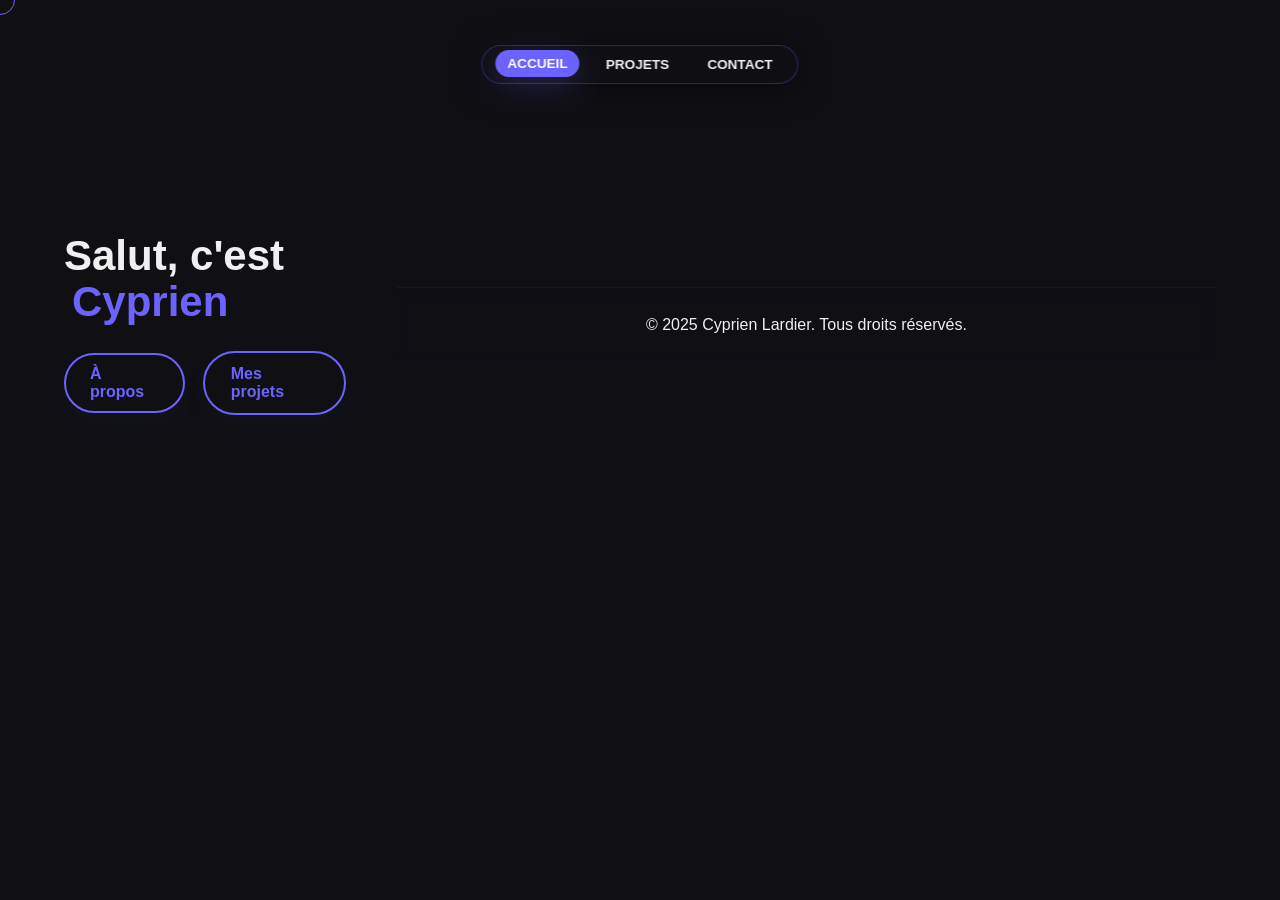
<file: accueil.html>
<!DOCTYPE html>
<html lang="fr">
<head>
    <meta charset="UTF-8">
    <meta name="viewport" content="width=device-width, initial-scale=1.0">
    <title>Accueil - Cyprien Lardier</title>
    <link rel="stylesheet" href="style.css">
    <script src="javascript.js" defer></script>
</head>
<body>
    <div class="custom-cursor"></div>

    <header class="navigation-overlay">
        <nav>
            <a href="accueil.html" class="nav-item active">ACCUEIL</a>
            <a href="index.html#projets" class="nav-item">PROJETS</a>
            <a href="contact.html" class="nav-item">CONTACT</a>
        </nav>
    </header>

    <!-- Hero / Intro section -->
    <section id="hero" class="hero">
        <div class="hero-left">
            <h1 class="hero-title">Salut, c'est <span class="hero-name">Cyprien</span></h1>
            <h3 class="hero-sub"></h3>
            <p class="hero-desc"></p>

            <div class="hero-actions">
                <a href="accueil.html" class="btn btn-outline">À propos</a>
                <a href="#projets" class="btn btn-primary">Mes projets</a>
            </div>
        </div>

      

    <footer>
        <div class="container">
            <p>&copy; 2025 Cyprien Lardier. Tous droits réservés.</p>
        </div>
    </footer>
</body>
</html>
</file>
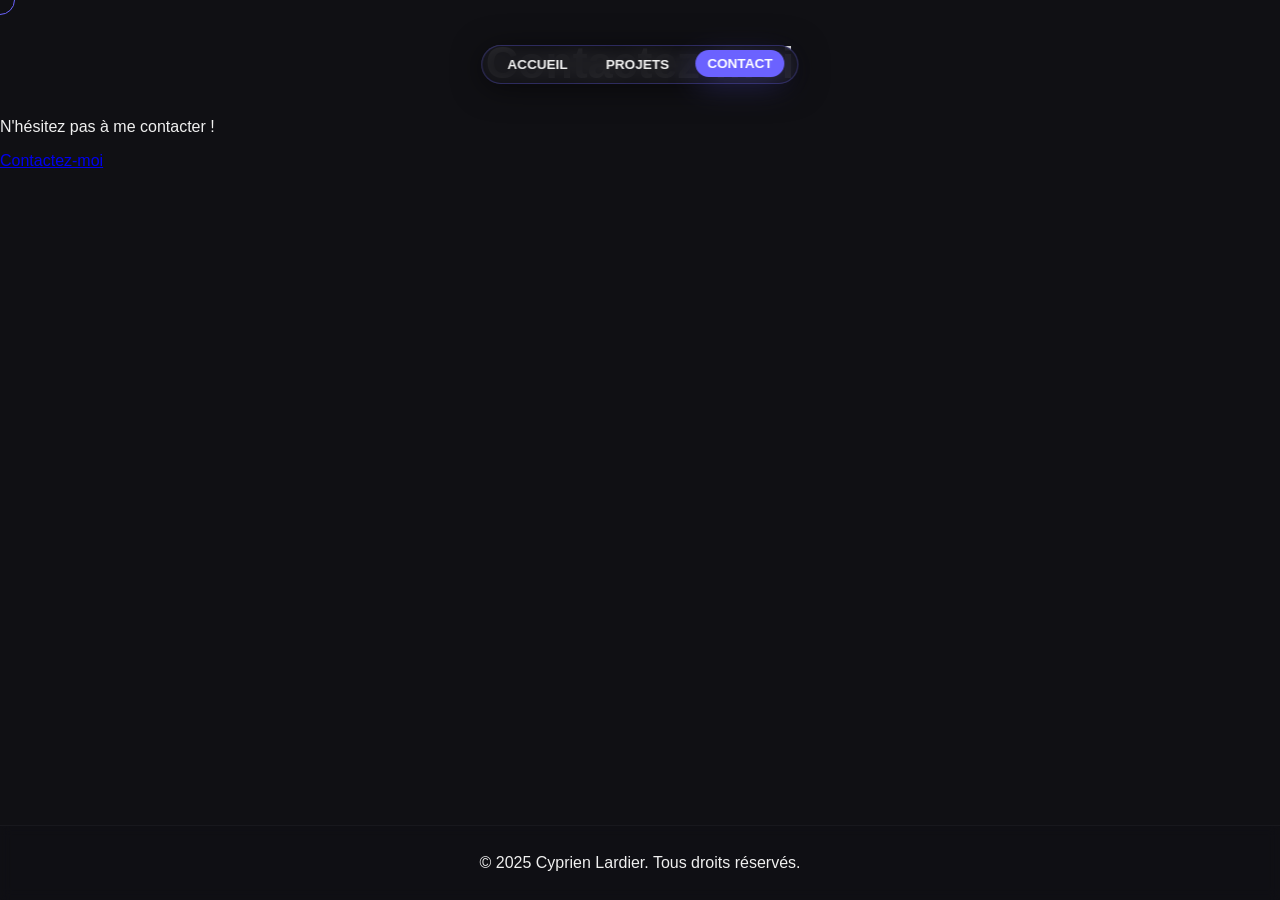
<file: contact.html>
<!DOCTYPE html>
<html lang="fr">
<head>
    <meta charset="UTF-8">
    <meta name="viewport" content="width=device-width, initial-scale=1.0">
    <title>Contact - Cyprien Lardier</title>
    <link rel="stylesheet" href="style.css">
    <script src="javascript.js" defer></script>
</head>
<body>
    <div class="custom-cursor"></div>

    <header class="navigation-overlay">
        <nav>
            <a href="accueil.html" class="nav-item">ACCUEIL</a>
            <a href="index.html#projets" class="nav-item">PROJETS</a>
            <a href="contact.html" class="nav-item active">CONTACT</a>
        </nav>
    </header>

    <main id="content-container">
        <section id="contact" class="page active">
            <div class="contact-content fade-in">
                <h2>Contactez-moi</h2>
                <p>N'hésitez pas à me contacter !</p>
                <a href="mailto:ton.email@exemple.com" class="cta-button">Contactez-moi</a>
            </div>
        </section>
    </main>

    <footer>
        <div class="container">
            <p>&copy; 2025 Cyprien Lardier. Tous droits réservés.</p>
        </div>
    </footer>
</body>
</html>
</file>
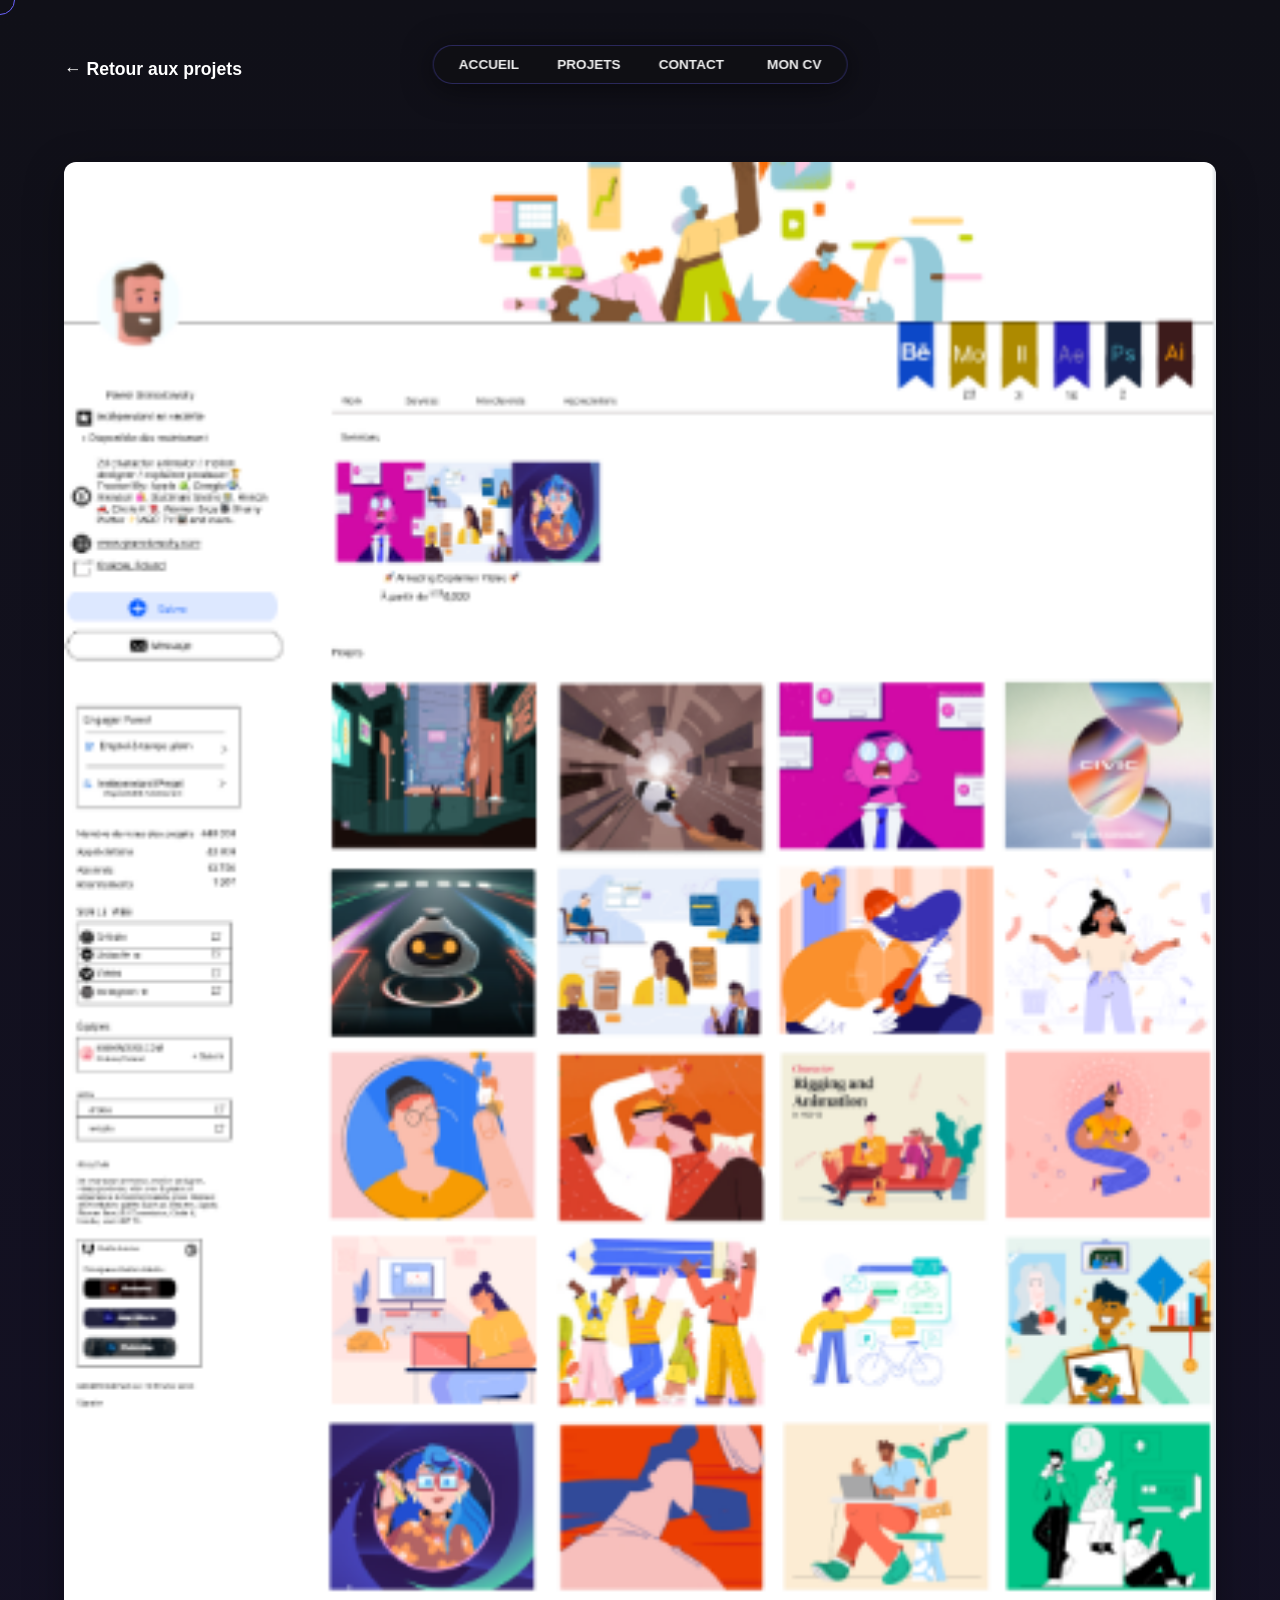
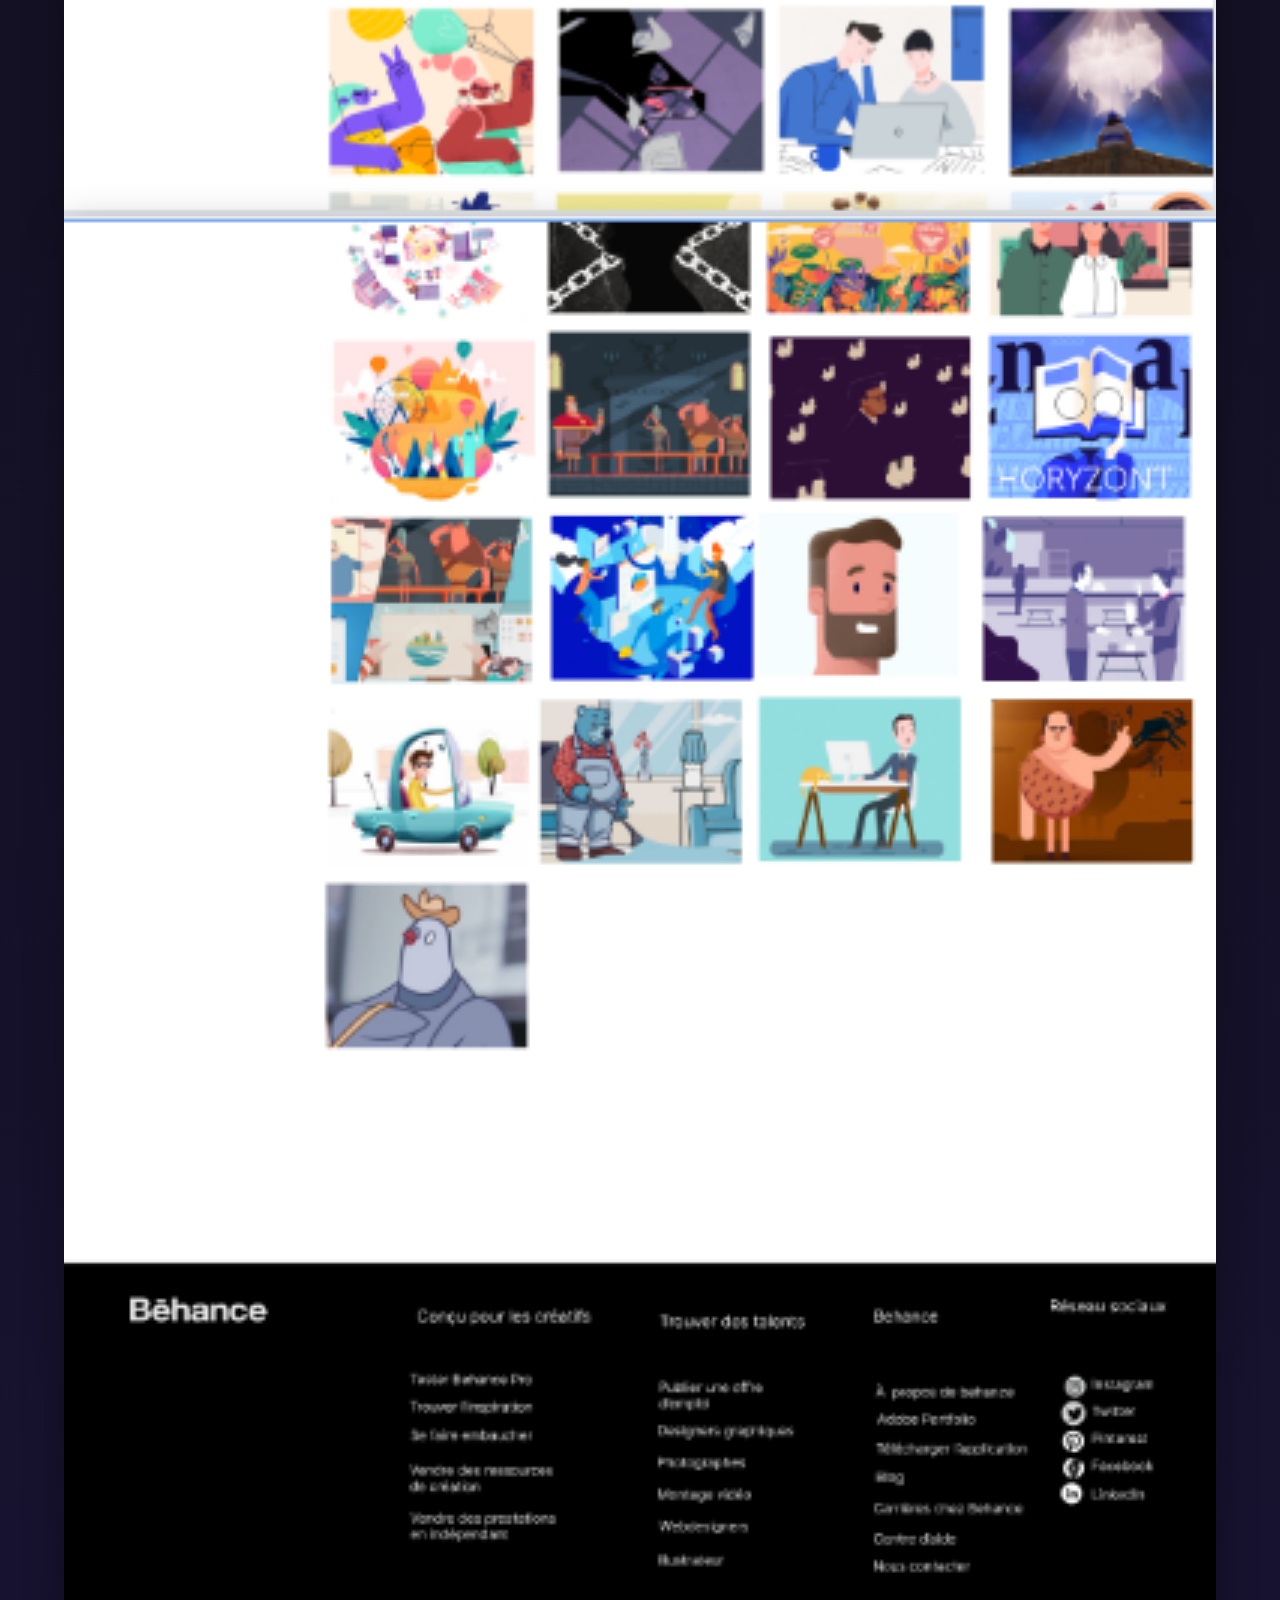
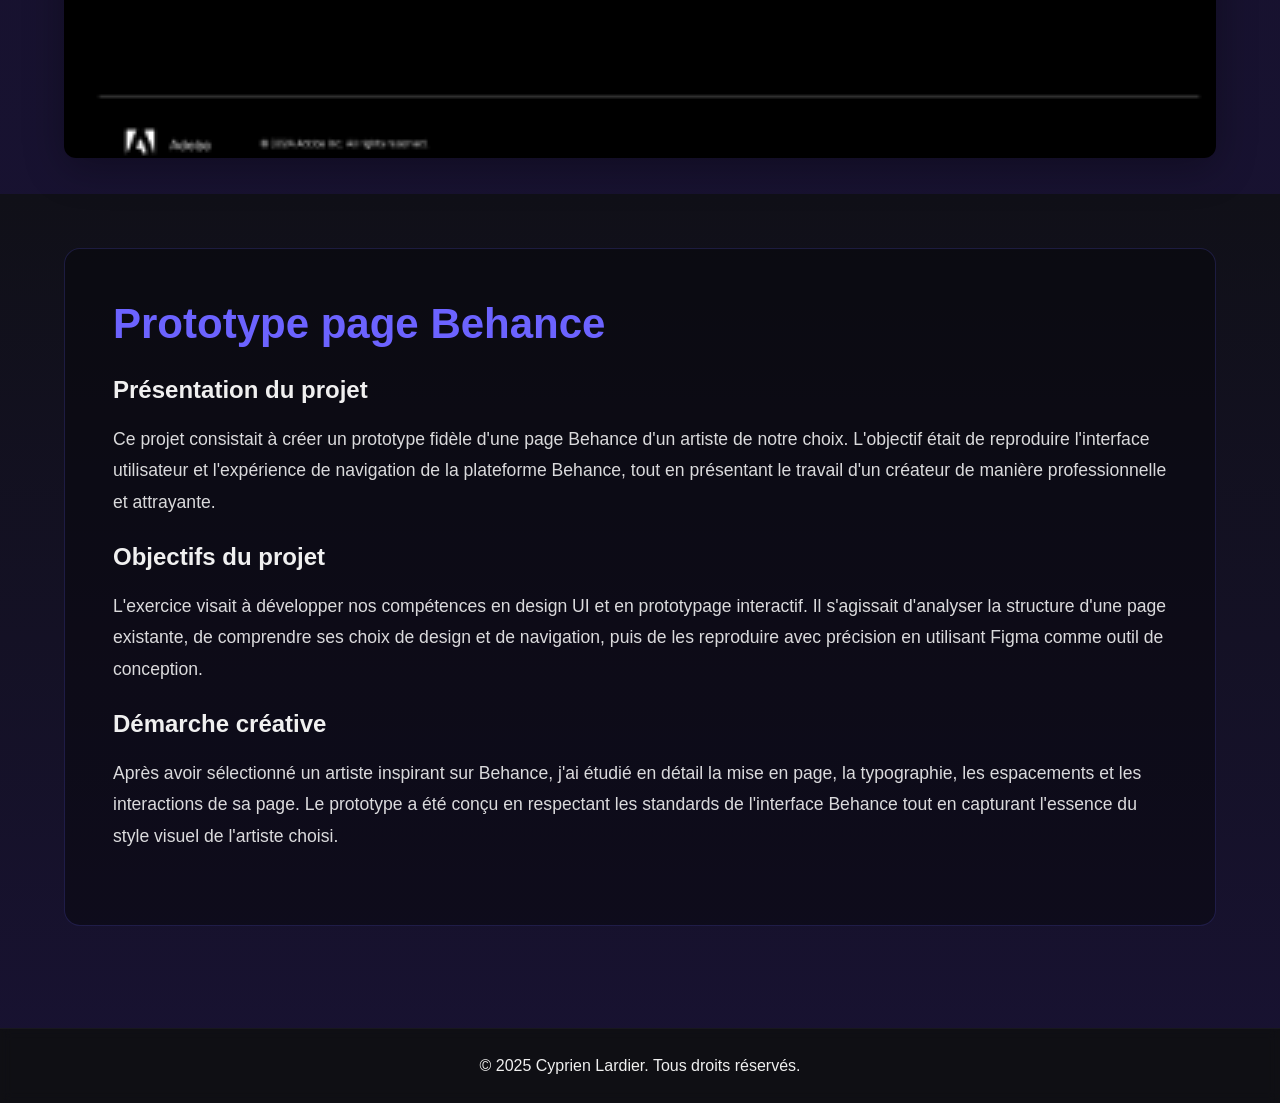
<file: projet-behance.html>
<!DOCTYPE html>
<html lang="fr">
<head>
    <meta charset="UTF-8">
    <meta name="viewport" content="width=device-width, initial-scale=1.0">
    <title>Prototype page Behance - Lardier Cyprien</title>
    <link rel="stylesheet" href="style.css">
</head>
<body>
    <div class="custom-cursor"></div>

    <header class="navigation-overlay">
        <nav>
            <a href="index.html#hero" class="nav-item">ACCUEIL</a>
            <a href="index.html#projets" class="nav-item">PROJETS</a>
            <a href="index.html#contact" class="nav-item">CONTACT</a>
        </nav>
        <a href="CV.pdf" class="cv-btn" target="_blank" rel="noopener">MON CV</a>
    </header>

    <a href="index.html#projets" class="back-link-large">← Retour aux projets</a>

    <main id="content-container">
        <section class="project-header">
            <div class="proto-image-container">
                <img src="Proto.png" alt="Prototype Behance partie 1" class="proto-full-image">
                <img src="Proto 2.png" alt="Prototype Behance partie 2" class="proto-full-image">
            </div>
        </section>

        <section class="project-content">
            <div class="project-description">
                <h1>Prototype page Behance</h1>
                
                <h2>Présentation du projet</h2>
                <p>Ce projet consistait à créer un prototype fidèle d'une page Behance d'un artiste de notre choix. L'objectif était de reproduire l'interface utilisateur et l'expérience de navigation de la plateforme Behance, tout en présentant le travail d'un créateur de manière professionnelle et attrayante.</p>
                
                <h2>Objectifs du projet</h2>
                <p>L'exercice visait à développer nos compétences en design UI et en prototypage interactif. Il s'agissait d'analyser la structure d'une page existante, de comprendre ses choix de design et de navigation, puis de les reproduire avec précision en utilisant Figma comme outil de conception.</p>
                
                <h2>Démarche créative</h2>
                <p>Après avoir sélectionné un artiste inspirant sur Behance, j'ai étudié en détail la mise en page, la typographie, les espacements et les interactions de sa page. Le prototype a été conçu en respectant les standards de l'interface Behance tout en capturant l'essence du style visuel de l'artiste choisi.</p>
                
                <div class="project-tech">
                
                   
                    </ul>
                </div>
            </div>
        </section>
    </main>

    <footer>
        <div class="container">
            <p>&copy; 2025 Cyprien Lardier. Tous droits réservés.</p>
        </div>
    </footer>

    <script>
        // Custom cursor
        const cursor = document.querySelector('.custom-cursor');
        document.addEventListener('mousemove', (e) => {
            cursor.style.left = e.clientX + 'px';
            cursor.style.top = e.clientY + 'px';
        });
    </script>
</body>
</html>
</file>
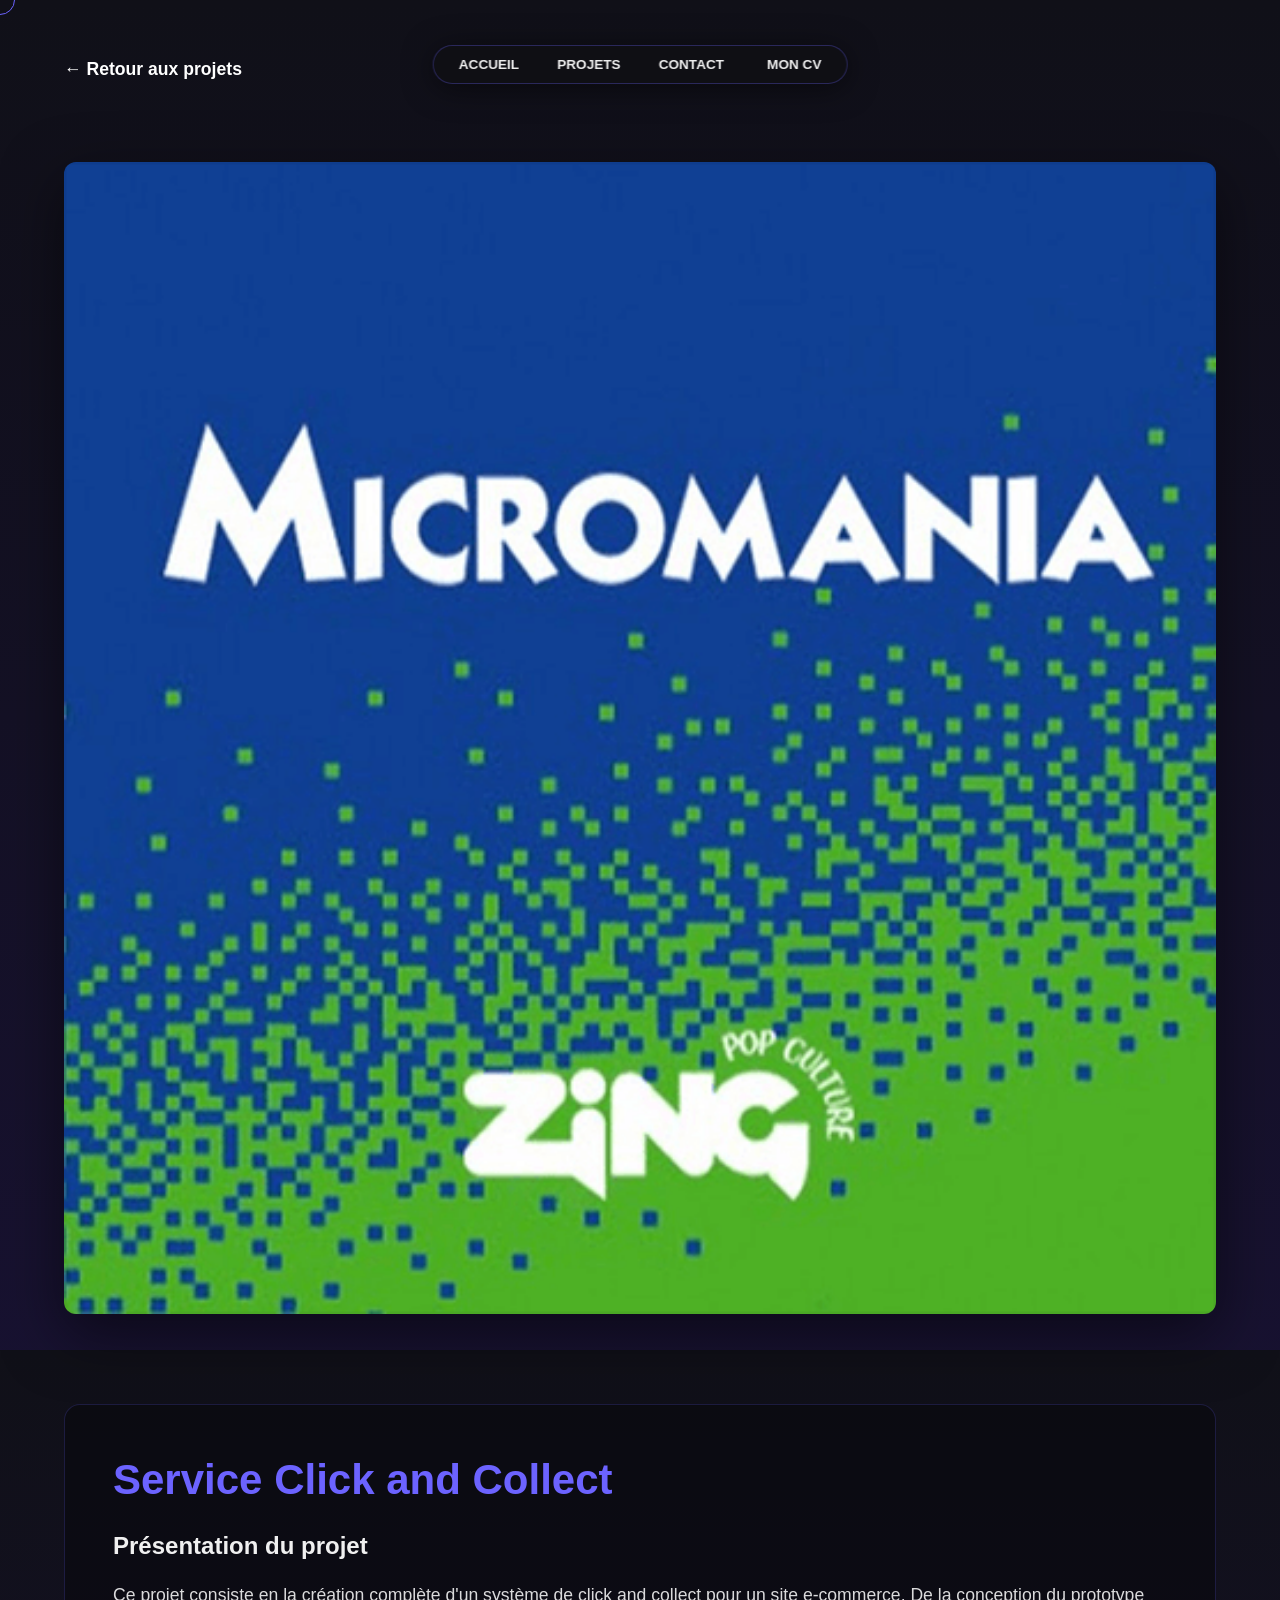
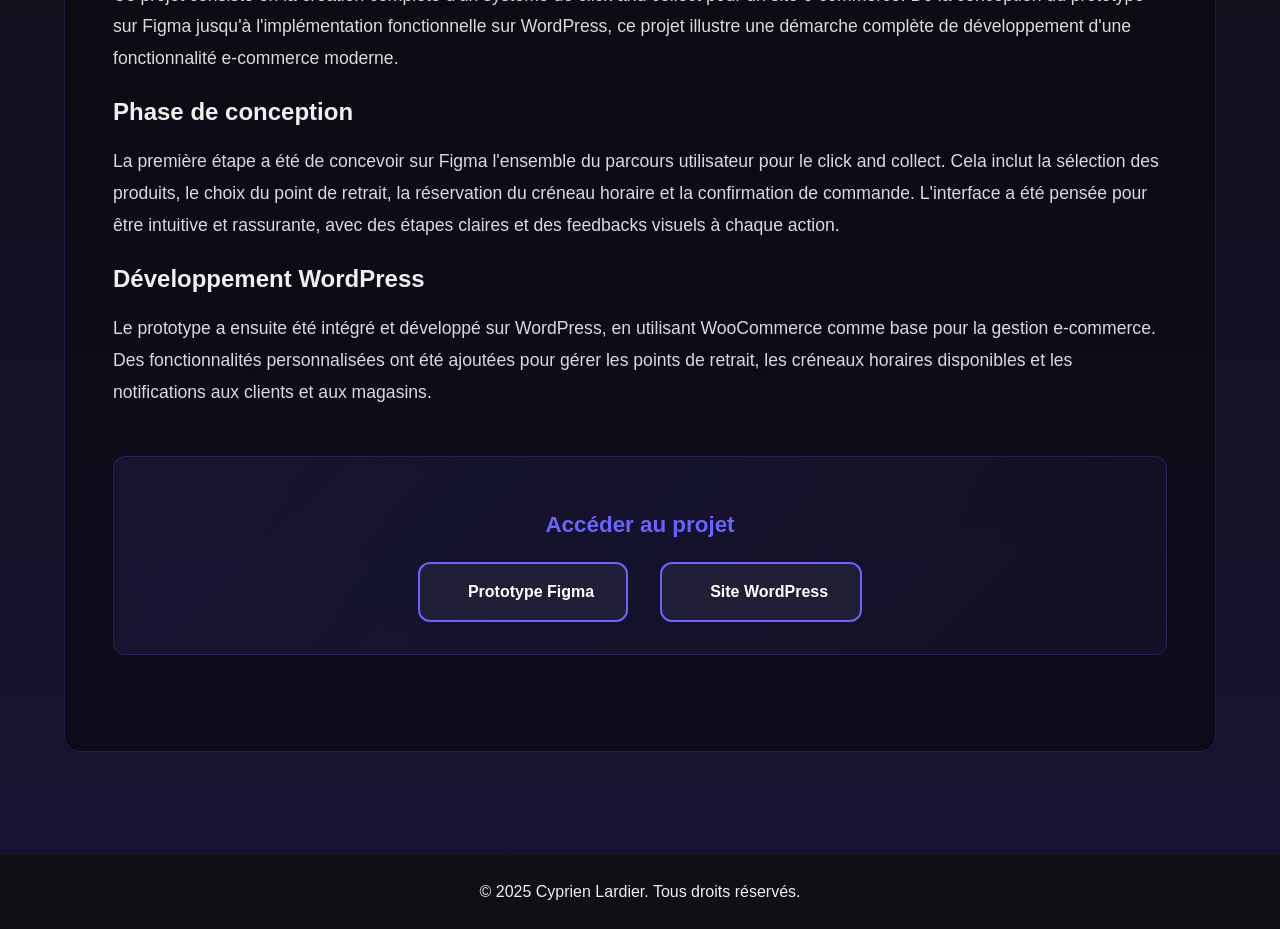
<file: projet-click-collect.html>
<!DOCTYPE html>
<html lang="fr">
<head>
    <meta charset="UTF-8">
    <meta name="viewport" content="width=device-width, initial-scale=1.0">
    <title>Service Click and Collect - Lardier Cyprien</title>
    <link rel="stylesheet" href="style.css">
</head>
<body>
    <div class="custom-cursor"></div>

    <header class="navigation-overlay">
        <nav>
            <a href="index.html#hero" class="nav-item">ACCUEIL</a>
            <a href="index.html#projets" class="nav-item">PROJETS</a>
            <a href="index.html#contact" class="nav-item">CONTACT</a>
        </nav>
        <a href="CV.pdf" class="cv-btn" target="_blank" rel="noopener">MON CV</a>
    </header>

    <a href="index.html#projets" class="back-link-large">← Retour aux projets</a>

    <main id="content-container">
        <section class="project-header">
            <div class="project-header-image-wrapper">
                <img src="Micromania.png" alt="Click and Collect Micromania" class="project-header-image">
            </div>
        </section>

        <section class="project-content">
            <div class="project-description">
                <h1>Service Click and Collect</h1>
                
                <h2>Présentation du projet</h2>
                <p>Ce projet consiste en la création complète d'un système de click and collect pour un site e-commerce. De la conception du prototype sur Figma jusqu'à l'implémentation fonctionnelle sur WordPress, ce projet illustre une démarche complète de développement d'une fonctionnalité e-commerce moderne.</p>
                
                <h2>Phase de conception</h2>
                <p>La première étape a été de concevoir sur Figma l'ensemble du parcours utilisateur pour le click and collect. Cela inclut la sélection des produits, le choix du point de retrait, la réservation du créneau horaire et la confirmation de commande. L'interface a été pensée pour être intuitive et rassurante, avec des étapes claires et des feedbacks visuels à chaque action.</p>
                
                <h2>Développement WordPress</h2>
                <p>Le prototype a ensuite été intégré et développé sur WordPress, en utilisant WooCommerce comme base pour la gestion e-commerce. Des fonctionnalités personnalisées ont été ajoutées pour gérer les points de retrait, les créneaux horaires disponibles et les notifications aux clients et aux magasins.</p>
                
                <div class="project-links">
                    <h3>Accéder au projet</h3>
                    <div class="prototype-links">
                        <a href="https://www.figma.com/design/6vRwwOBNLbDjosGT257I9l/Sa%C3%A9-301-Cyprien-Lardier-Micromania?node-id=18-16&p=f&t=ESYCPnvWoxOjecOh-0" class="prototype-link figma" target="_blank" rel="noopener">
                            <span class="link-icon"></span>
                            <span class="link-text">Prototype Figma</span>
                        </a>
                        <a href="#" class="prototype-link wordpress" target="_blank" rel="noopener">
                            <span class="link-icon"></span>
                            <span class="link-text">Site WordPress</span>
                        </a>
                    </div>
                </div>
                
              
                </div>
            </div>
        </section>
    </main>

    <footer>
        <div class="container">
            <p>&copy; 2025 Cyprien Lardier. Tous droits réservés.</p>
        </div>
    </footer>

    <script>
        // Custom cursor
        const cursor = document.querySelector('.custom-cursor');
        document.addEventListener('mousemove', (e) => {
            cursor.style.left = e.clientX + 'px';
            cursor.style.top = e.clientY + 'px';
        });
    </script>
</body>
</html>
</file>
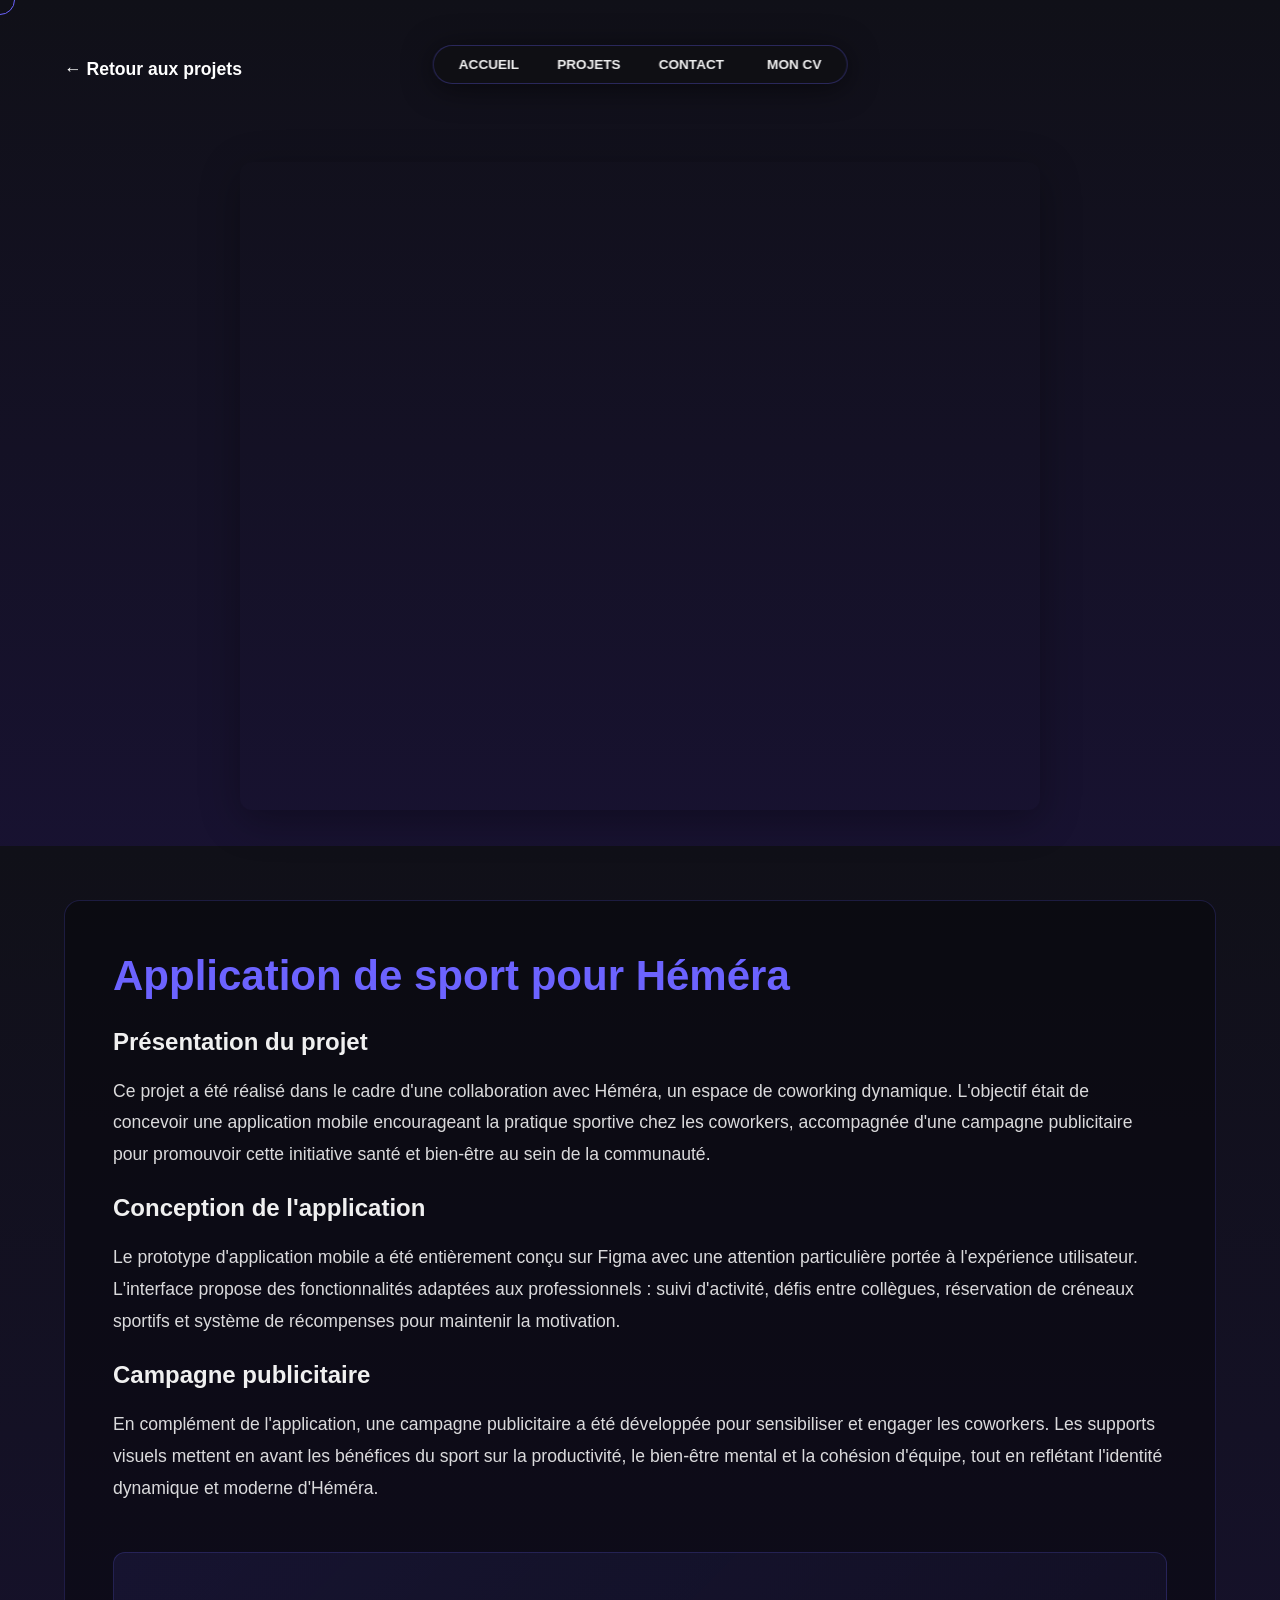
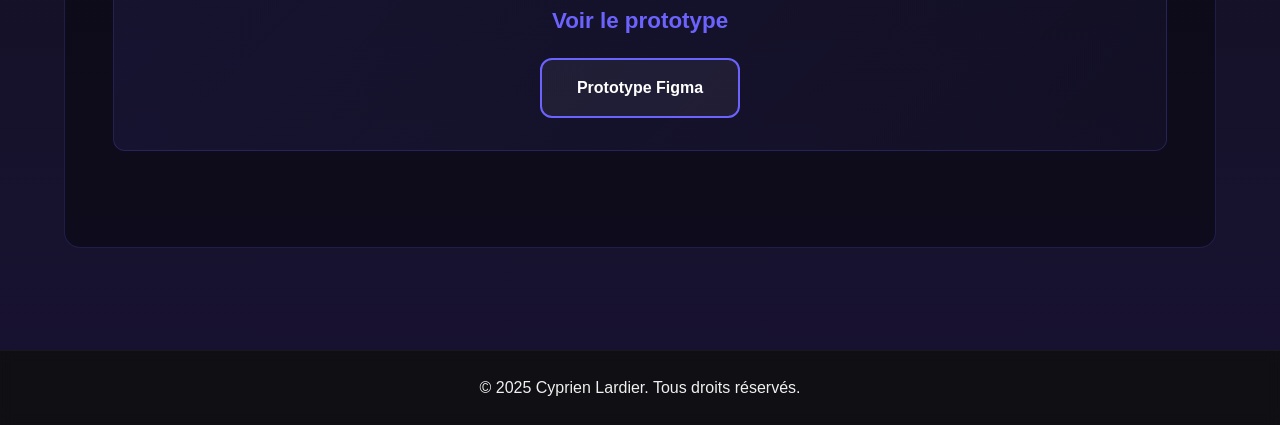
<file: projet-hemera.html>
<!DOCTYPE html>
<html lang="fr">
<head>
    <meta charset="UTF-8">
    <meta name="viewport" content="width=device-width, initial-scale=1.0">
    <title>Application de sport Héméra - Lardier Cyprien</title>
    <link rel="stylesheet" href="style.css">
</head>
<body>
    <div class="custom-cursor"></div>

    <header class="navigation-overlay">
        <nav>
            <a href="index.html#hero" class="nav-item">ACCUEIL</a>
            <a href="index.html#projets" class="nav-item">PROJETS</a>
            <a href="index.html#contact" class="nav-item">CONTACT</a>
        </nav>
        <a href="CV.pdf" class="cv-btn" target="_blank" rel="noopener">MON CV</a>
    </header>

    <a href="index.html#projets" class="back-link-large">← Retour aux projets</a>

    <main id="content-container">
        <section class="project-header">
            <div class="video-container">
                <iframe width="100%" height="100%" src="https://www.youtube.com/embed/JalnrRvc6v0?si=lU2A3UOorYHY_fPN" title="YouTube video player" frameborder="0" allow="accelerometer; autoplay; clipboard-write; encrypted-media; gyroscope; picture-in-picture; web-share" referrerpolicy="strict-origin-when-cross-origin" allowfullscreen></iframe>
            </div>
        </section>

        <section class="project-content">
            <div class="project-description">
                <h1>Application de sport pour Héméra</h1>
                
                <h2>Présentation du projet</h2>
                <p>Ce projet a été réalisé dans le cadre d'une collaboration avec Héméra, un espace de coworking dynamique. L'objectif était de concevoir une application mobile encourageant la pratique sportive chez les coworkers, accompagnée d'une campagne publicitaire pour promouvoir cette initiative santé et bien-être au sein de la communauté.</p>
                
                <h2>Conception de l'application</h2>
                <p>Le prototype d'application mobile a été entièrement conçu sur Figma avec une attention particulière portée à l'expérience utilisateur. L'interface propose des fonctionnalités adaptées aux professionnels : suivi d'activité, défis entre collègues, réservation de créneaux sportifs et système de récompenses pour maintenir la motivation.</p>
                
                <h2>Campagne publicitaire</h2>
                <p>En complément de l'application, une campagne publicitaire a été développée pour sensibiliser et engager les coworkers. Les supports visuels mettent en avant les bénéfices du sport sur la productivité, le bien-être mental et la cohésion d'équipe, tout en reflétant l'identité dynamique et moderne d'Héméra.</p>
                
                <div class="project-links">
                    <h3>Voir le prototype</h3>
                    <div class="prototype-links">
                        <a href="https://www.figma.com/proto/sutGHni0MJYRK1ea3XAUbH/SAE-2.02?node-id=36-55&starting-point-node-id=36%3A55" class="prototype-link figma" target="_blank" rel="noopener">
                            <span class="link-text">Prototype Figma</span>
                        </a>
                    </div>
                </div>
                
           
                </div>
            </div>
        </section>
    </main>

    <footer>
        <div class="container">
            <p>&copy; 2025 Cyprien Lardier. Tous droits réservés.</p>
        </div>
    </footer>

    <script>
        // Custom cursor
        const cursor = document.querySelector('.custom-cursor');
        document.addEventListener('mousemove', (e) => {
            cursor.style.left = e.clientX + 'px';
            cursor.style.top = e.clientY + 'px';
        });
    </script>
</body>
</html>
</file>
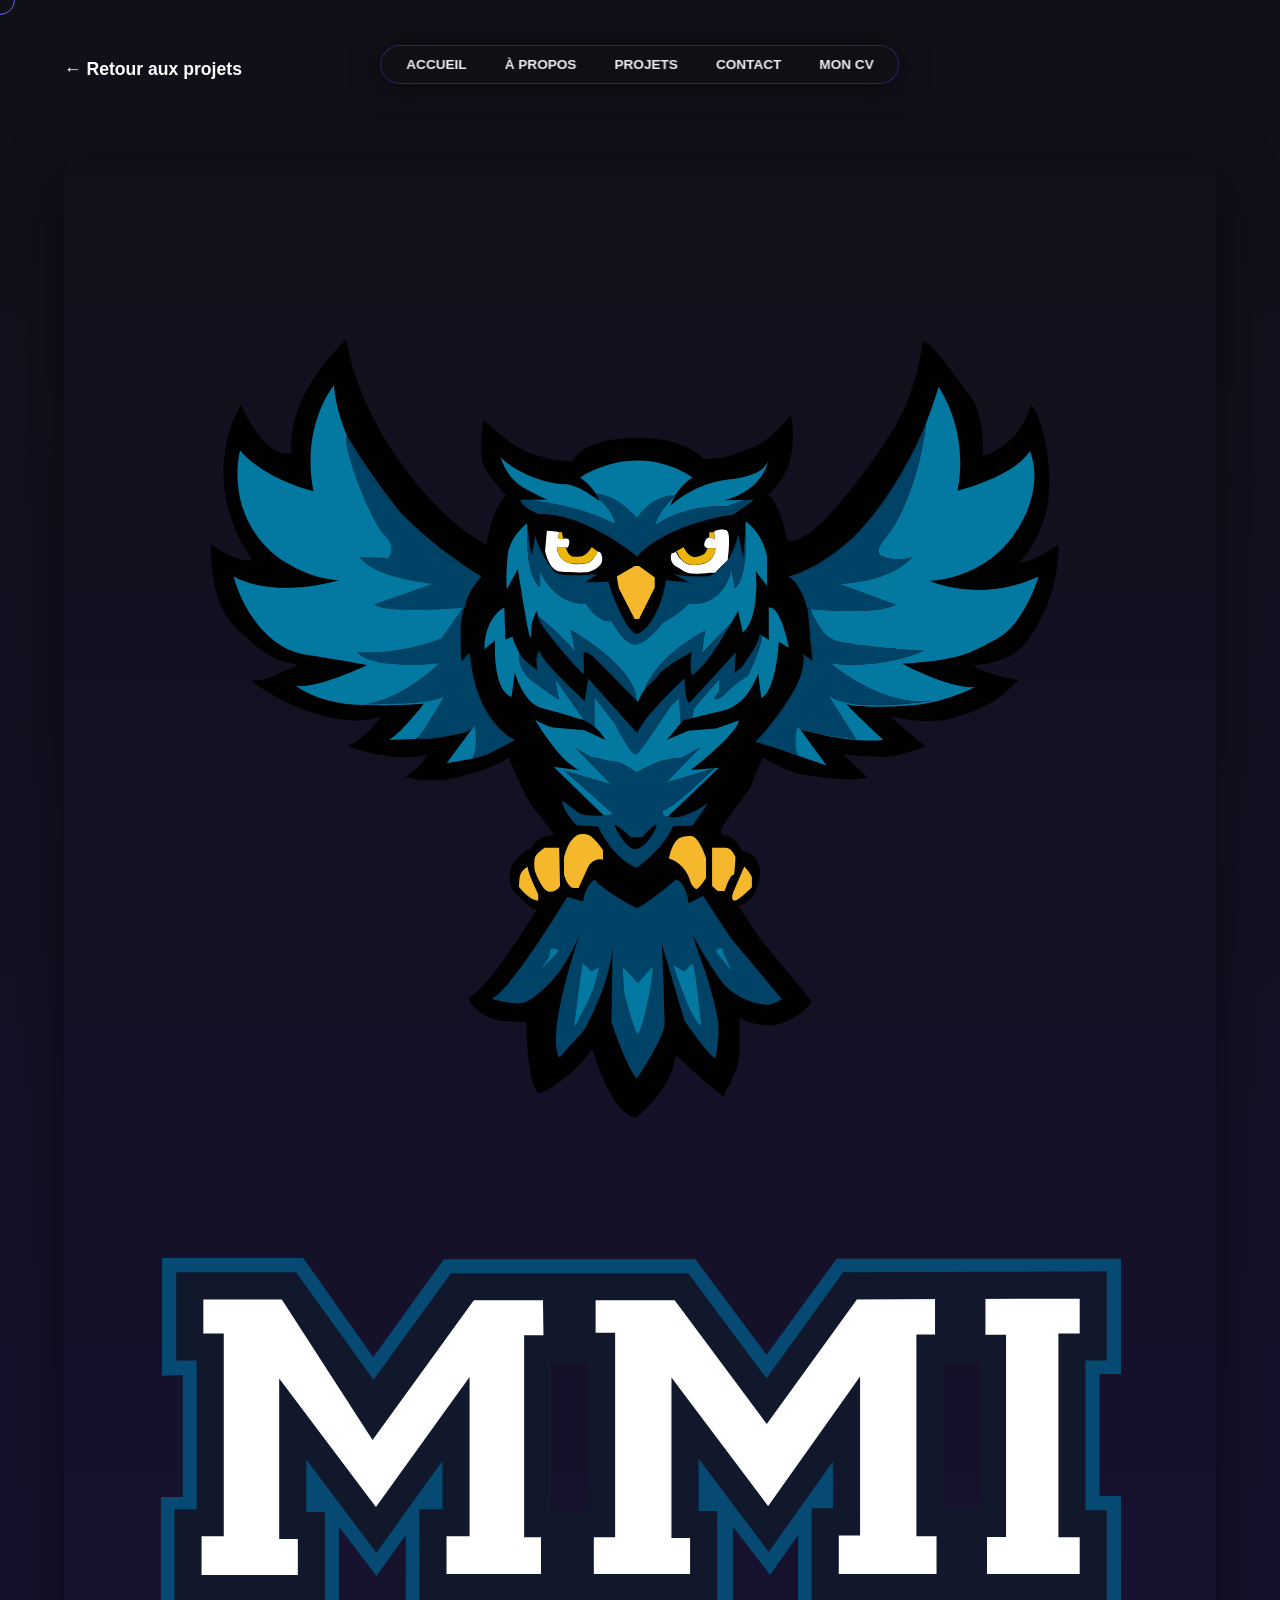
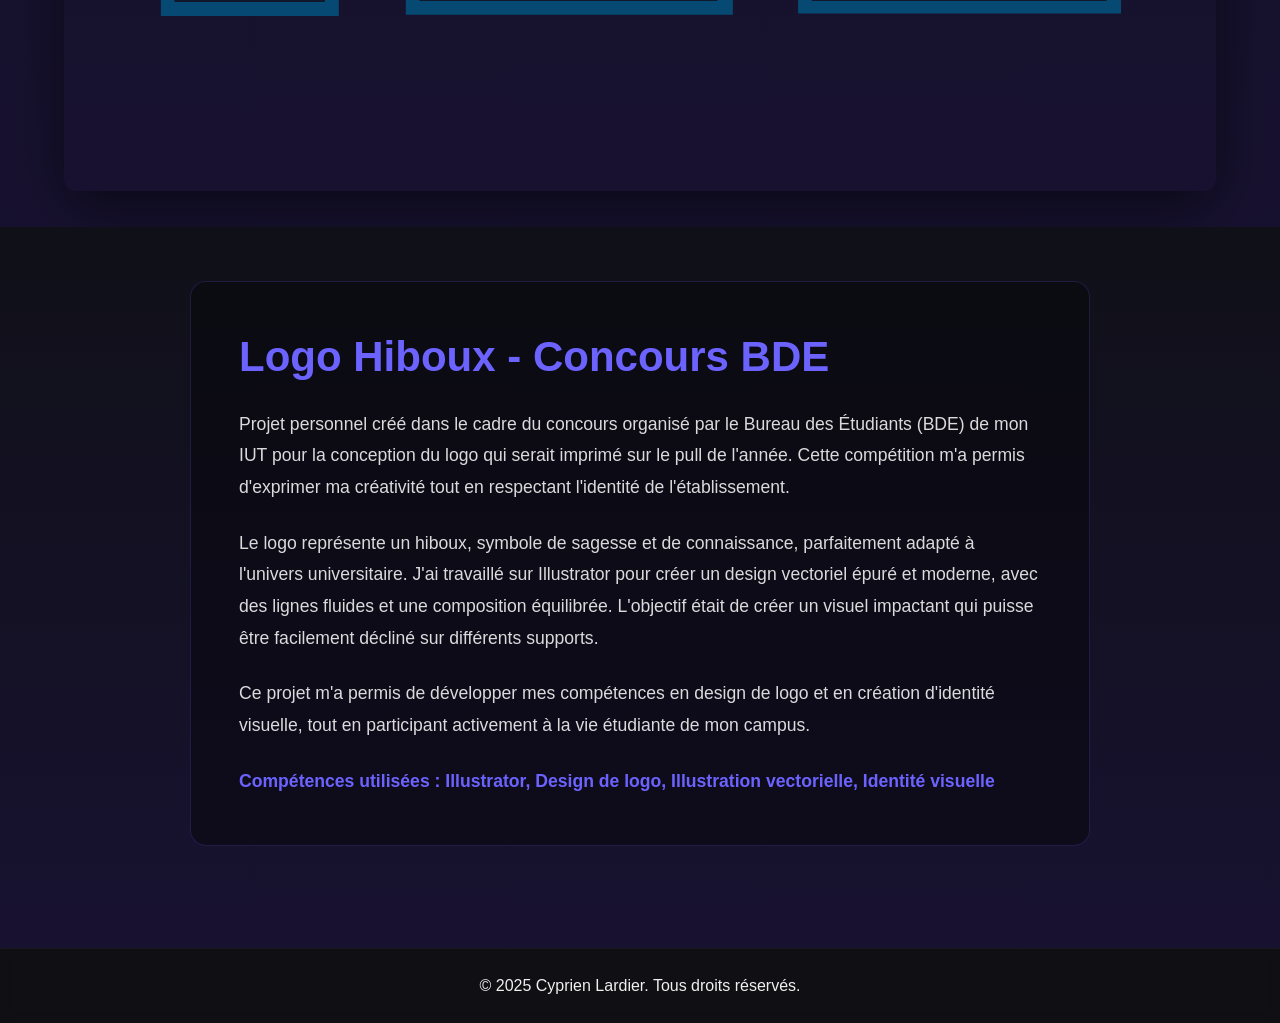
<file: projet-hiboux.html>
<!DOCTYPE html>
<html lang="fr">
<head>
    <meta charset="UTF-8">
    <meta name="viewport" content="width=device-width, initial-scale=1.0">
    <title>Logo Hiboux BDE - Cyprien Lardier</title>
    <link rel="stylesheet" href="style.css">
    <script src="javascript.js" defer></script>
</head>
<body>
    <div class="custom-cursor"></div>

    <header class="navigation-overlay">
        <button class="burger-menu" aria-label="Menu">
            <span></span>
            <span></span>
            <span></span>
        </button>
        <nav class="nav-menu">
            <a href="index.html#hero" class="nav-item">ACCUEIL</a>
            <a href="index.html#apropos" class="nav-item">À PROPOS</a>
            <a href="index.html#projets" class="nav-item">PROJETS</a>
            <a href="index.html#contact" class="nav-item">CONTACT</a>
            <a href="CV 19.pdf" class="nav-item cv-link" target="_blank" rel="noopener">MON CV</a>
        </nav>
    </header>

    <main id="content-container">
        <!-- Image en haut -->
        <section class="project-header">
            <a href="index.html#projets" class="back-link-large">← Retour aux projets</a>
            <div class="project-header-image-wrapper">
                <img src="Hiboux.svg" alt="Logo Hiboux BDE" class="project-header-image">
            </div>
        </section>

        <!-- Contenu principal -->
        <section class="project-content section-landing">
            <div class="project-content-wrapper">
                
                <div class="project-description">
                    <h1>Logo Hiboux - Concours BDE</h1>
                    <p>Projet personnel créé dans le cadre du concours organisé par le Bureau des Étudiants (BDE) de mon IUT pour la conception du logo qui serait imprimé sur le pull de l'année. Cette compétition m'a permis d'exprimer ma créativité tout en respectant l'identité de l'établissement.</p>
                    <p>Le logo représente un hiboux, symbole de sagesse et de connaissance, parfaitement adapté à l'univers universitaire. J'ai travaillé sur Illustrator pour créer un design vectoriel épuré et moderne, avec des lignes fluides et une composition équilibrée. L'objectif était de créer un visuel impactant qui puisse être facilement décliné sur différents supports.</p>
                    <p>Ce projet m'a permis de développer mes compétences en design de logo et en création d'identité visuelle, tout en participant activement à la vie étudiante de mon campus.</p>
                    <p>Compétences utilisées : Illustrator, Design de logo, Illustration vectorielle, Identité visuelle</p>
                </div>

            </div>
        </section>

    </main>

    <footer>
        <div class="container">
            <p>&copy; 2025 Cyprien Lardier. Tous droits réservés.</p>
        </div>
    </footer>
</body>
</html>
</file>
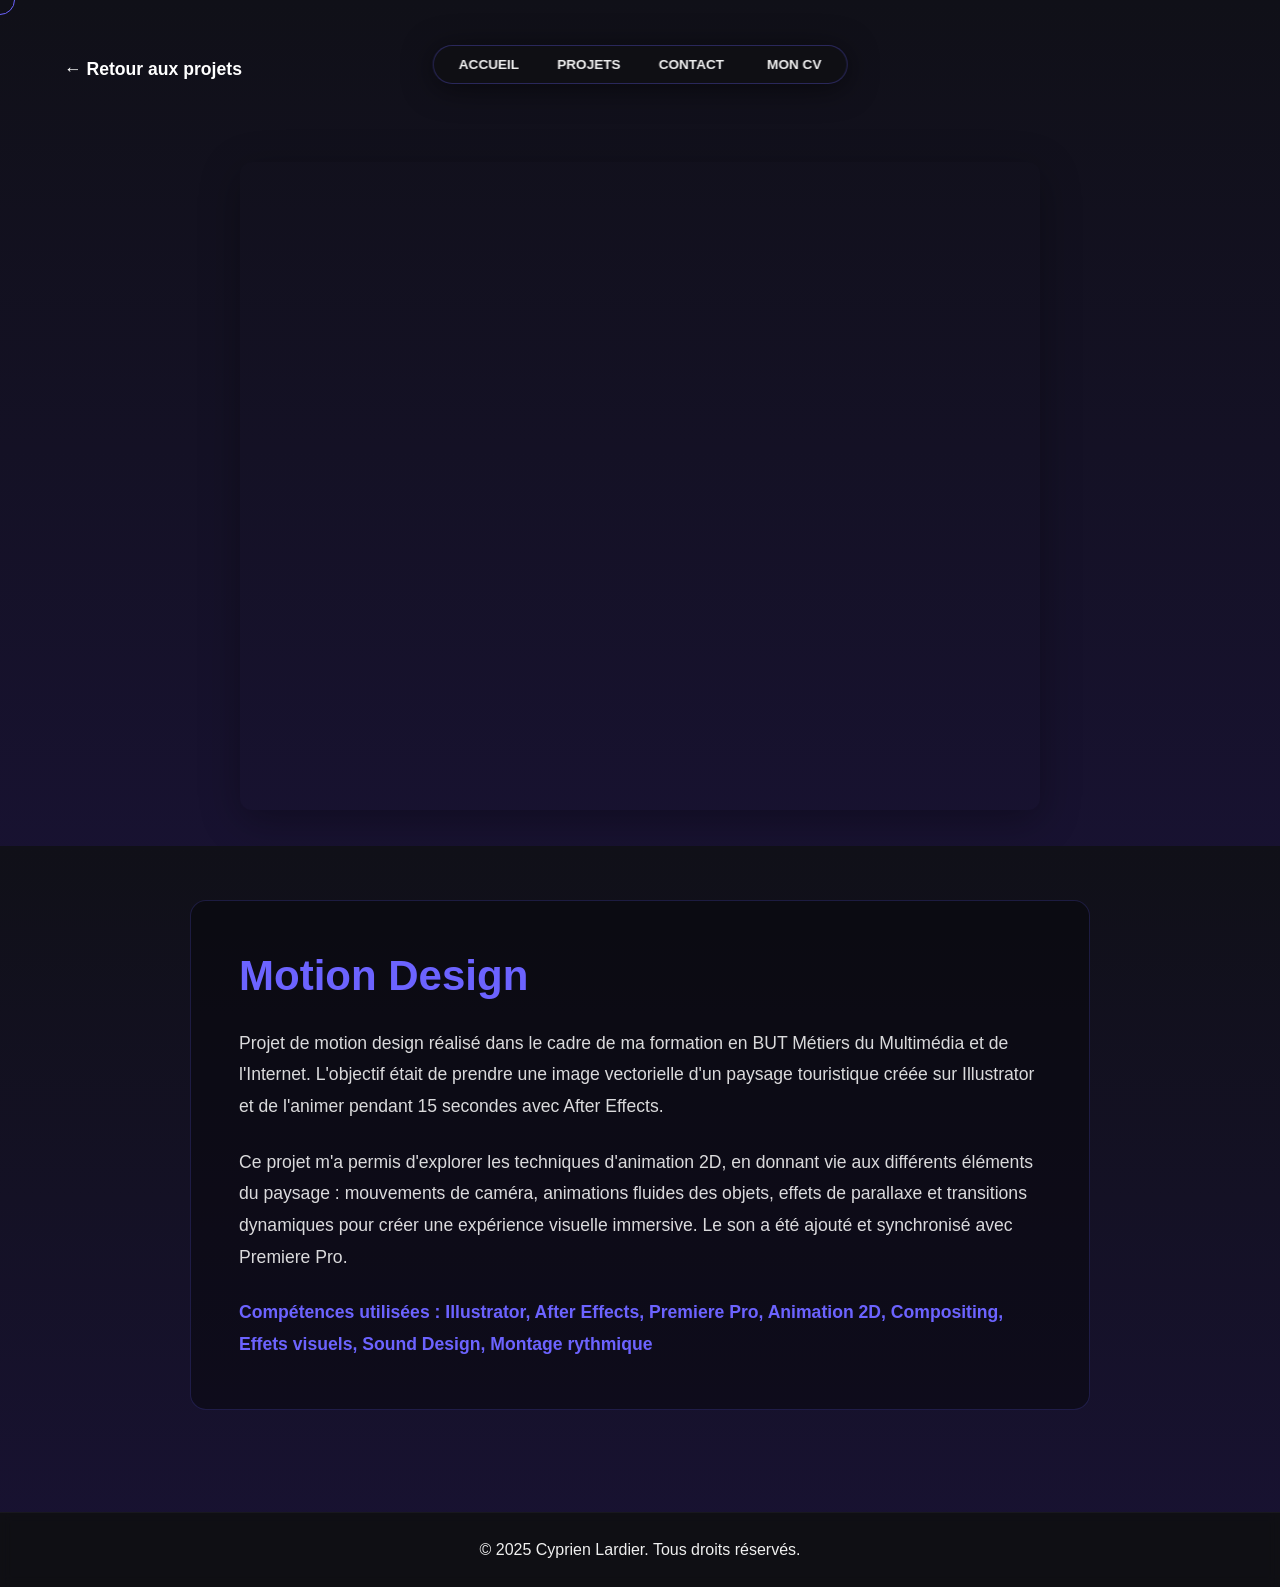
<file: projet-motion-design.html>
<!DOCTYPE html>
<html lang="fr">
<head>
    <meta charset="UTF-8">
    <meta name="viewport" content="width=device-width, initial-scale=1.0">
    <title>Motion Design - Cyprien Lardier</title>
    <link rel="stylesheet" href="style.css">
    <script src="javascript.js" defer></script>
</head>
<body>
    <div class="custom-cursor"></div>

    <header class="navigation-overlay">
        <nav>
            <a href="index.html#hero" class="nav-item">ACCUEIL</a>
            <a href="index.html#projets" class="nav-item">PROJETS</a>
            <a href="index.html#contact" class="nav-item">CONTACT</a>
        </nav>
        <a href="CV.pdf" class="cv-btn" target="_blank" rel="noopener">MON CV</a>
    </header>

    <main id="content-container">
        <!-- Vidéo en haut -->
        <section class="project-header">
            <a href="index.html#projets" class="back-link-large">← Retour aux projets</a>
            <div class="video-container">
                <iframe src="https://www.youtube.com/embed/s_cvg62bJGE?si=t_RyNCkc4AEiG2D0" title="YouTube video player" frameborder="0" allow="accelerometer; autoplay; clipboard-write; encrypted-media; gyroscope; picture-in-picture; web-share" referrerpolicy="strict-origin-when-cross-origin" allowfullscreen></iframe>
            </div>
        </section>

        <!-- Contenu principal -->
        <section class="project-content section-landing">
            <div class="project-content-wrapper">
                
                <div class="project-description">
                    <h1>Motion Design</h1>
                    <p>Projet de motion design réalisé dans le cadre de ma formation en BUT Métiers du Multimédia et de l'Internet. L'objectif était de prendre une image vectorielle d'un paysage touristique créée sur Illustrator et de l'animer pendant 15 secondes avec After Effects.</p>
                    <p>Ce projet m'a permis d'explorer les techniques d'animation 2D, en donnant vie aux différents éléments du paysage : mouvements de caméra, animations fluides des objets, effets de parallaxe et transitions dynamiques pour créer une expérience visuelle immersive. Le son a été ajouté et synchronisé avec Premiere Pro.</p>
                    <p>Compétences utilisées : Illustrator, After Effects, Premiere Pro, Animation 2D, Compositing, Effets visuels, Sound Design, Montage rythmique</p>
                </div>

            </div>
        </section>

    </main>

    <footer>
        <div class="container">
            <p>&copy; 2025 Cyprien Lardier. Tous droits réservés.</p>
        </div>
    </footer>
</body>
</html>
</file>
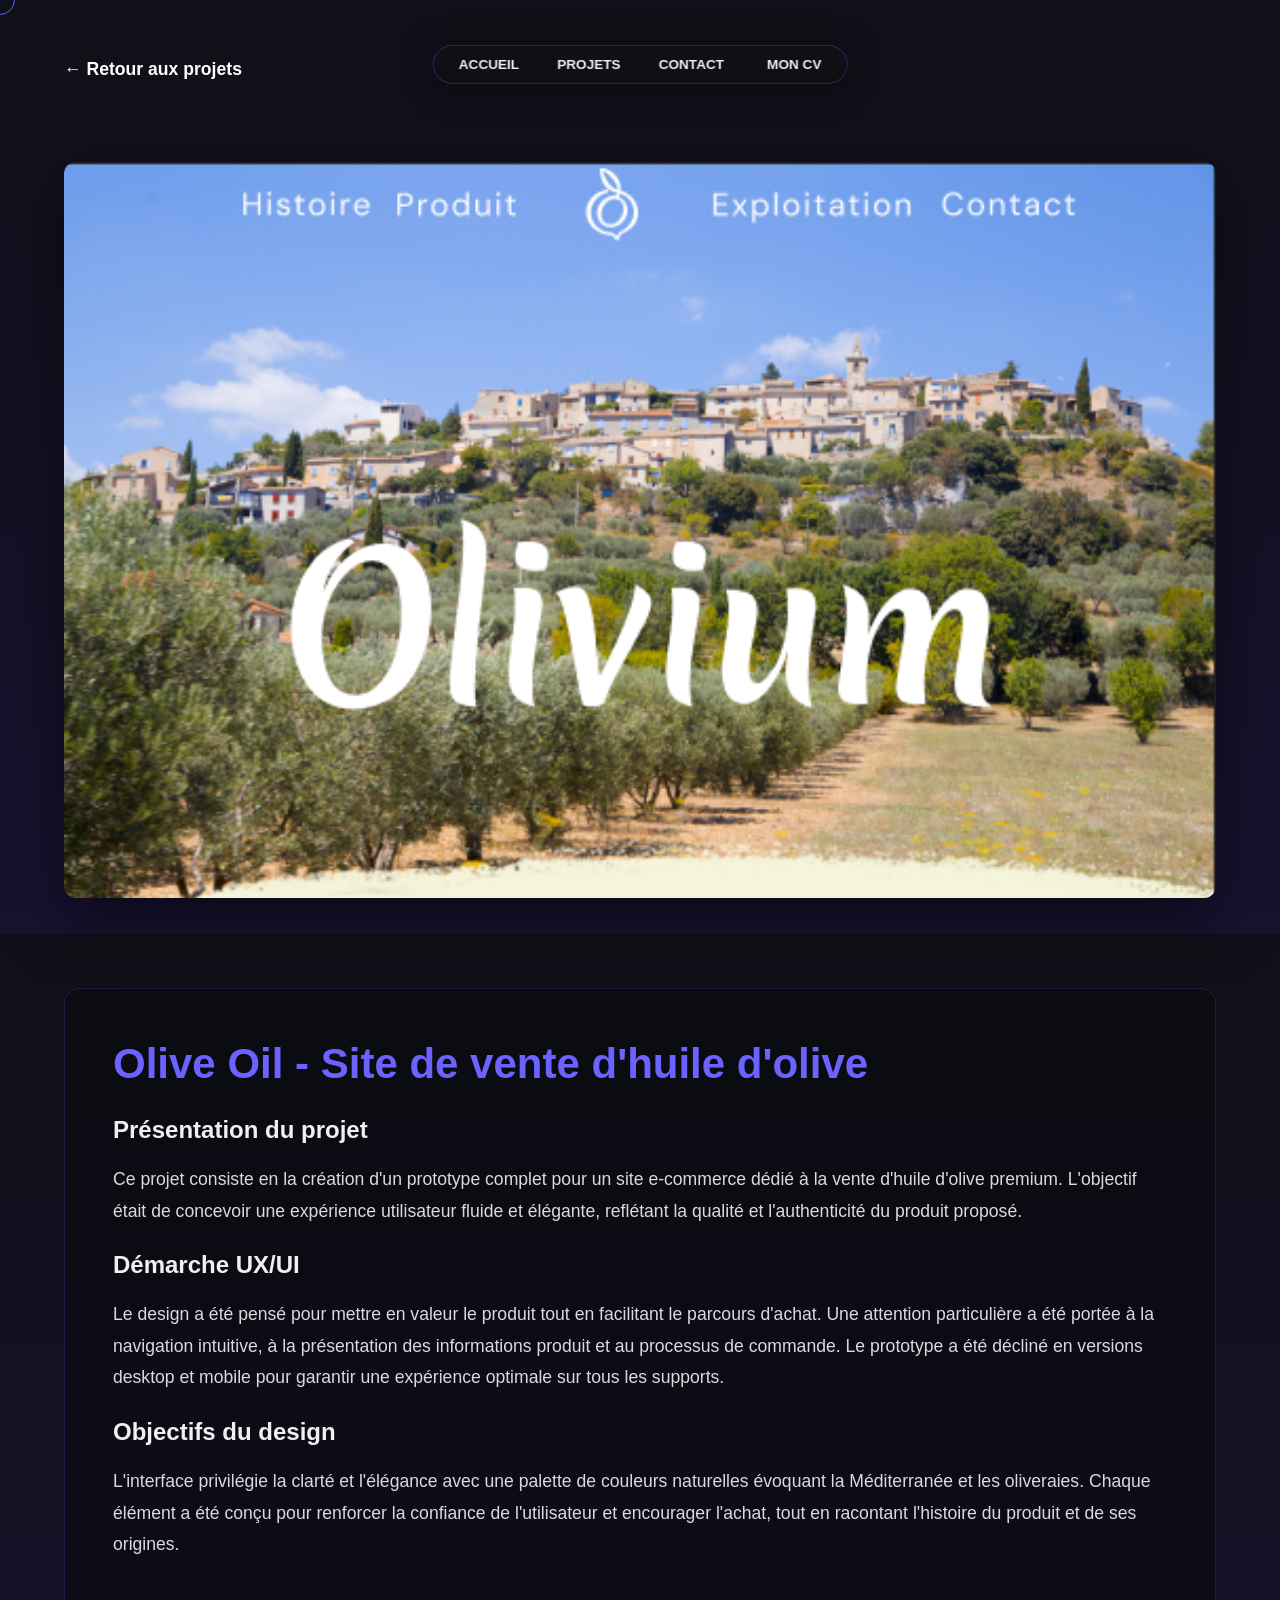
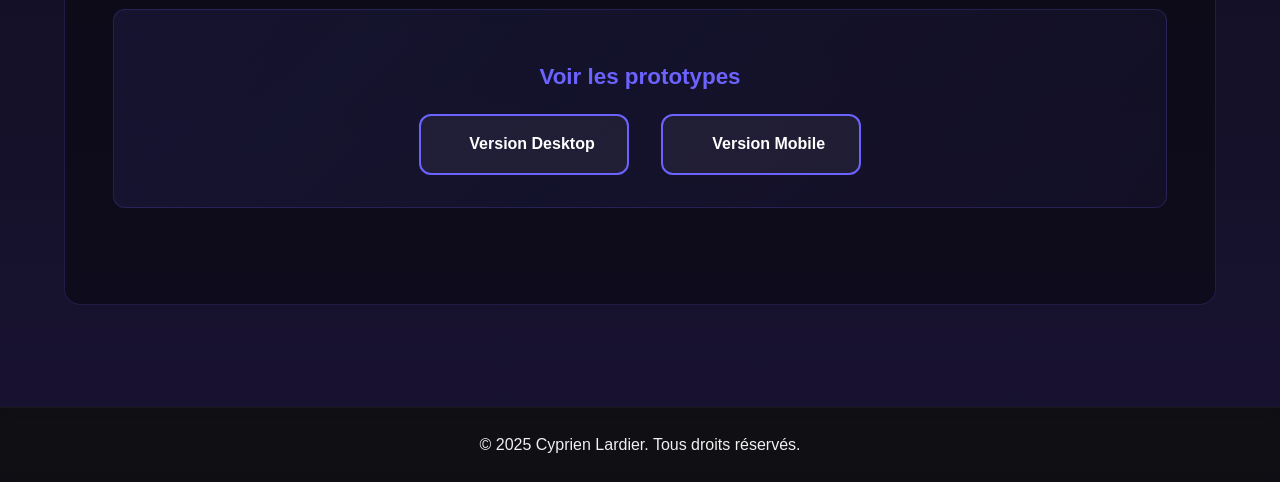
<file: projet-olivium.html>
<!DOCTYPE html>
<html lang="fr">
<head>
    <meta charset="UTF-8">
    <meta name="viewport" content="width=device-width, initial-scale=1.0">
    <title>Olive Oil - Lardier Cyprien</title>
    <link rel="stylesheet" href="style.css">
</head>
<body>
    <div class="custom-cursor"></div>

    <header class="navigation-overlay">
        <nav>
            <a href="index.html#hero" class="nav-item">ACCUEIL</a>
            <a href="index.html#projets" class="nav-item">PROJETS</a>
            <a href="index.html#contact" class="nav-item">CONTACT</a>
        </nav>
        <a href="CV.pdf" class="cv-btn" target="_blank" rel="noopener">MON CV</a>
    </header>

    <a href="index.html#projets" class="back-link-large">← Retour aux projets</a>

    <main id="content-container">
        <section class="project-header">
            <div class="project-header-image-wrapper">
                <img src="Olivium.png" alt="Olivium - Prototype" class="project-header-image">
            </div>
        </section>

        <section class="project-content">
            <div class="project-description">
                <h1>Olive Oil - Site de vente d'huile d'olive</h1>
                
                <h2>Présentation du projet</h2>
                <p>Ce projet consiste en la création d'un prototype complet pour un site e-commerce dédié à la vente d'huile d'olive premium. L'objectif était de concevoir une expérience utilisateur fluide et élégante, reflétant la qualité et l'authenticité du produit proposé.</p>
                
                <h2>Démarche UX/UI</h2>
                <p>Le design a été pensé pour mettre en valeur le produit tout en facilitant le parcours d'achat. Une attention particulière a été portée à la navigation intuitive, à la présentation des informations produit et au processus de commande. Le prototype a été décliné en versions desktop et mobile pour garantir une expérience optimale sur tous les supports.</p>
                
                <h2>Objectifs du design</h2>
                <p>L'interface privilégie la clarté et l'élégance avec une palette de couleurs naturelles évoquant la Méditerranée et les oliveraies. Chaque élément a été conçu pour renforcer la confiance de l'utilisateur et encourager l'achat, tout en racontant l'histoire du produit et de ses origines.</p>
                
                <div class="project-links">
                    <h3>Voir les prototypes</h3>
                    <div class="prototype-links">
                        <a href="https://www.figma.com/proto/s0uRLxY3up9j6WaXUmC8PV/CYPRIEN-LARDIER--Olivium?node-id=2261-183&t=ylHCEJzhY62bGkJS-0&scaling=min-zoom&content-scaling=fixed&page-id=2094%3A2&starting-point-node-id=2261%3A183" class="prototype-link desktop" target="_blank" rel="noopener">
                            <span class="link-icon"></span>
                            <span class="link-text">Version Desktop</span>
                        </a>
                        <a href="https://www.figma.com/proto/s0uRLxY3up9j6WaXUmC8PV/CYPRIEN-LARDIER--Olivium?node-id=2261-520&t=ylHCEJzhY62bGkJS-0&scaling=min-zoom&content-scaling=fixed&page-id=2094%3A2&starting-point-node-id=2261%3A520&show-proto-sidebar=1" class="prototype-link mobile" target="_blank" rel="noopener">
                            <span class="link-icon"></span>
                            <span class="link-text">Version Mobile</span>
                        </a>
                    </div>
                </div>
                
                
                  
                </div>
            </div>
        </section>
    </main>

    <footer>
        <div class="container">
            <p>&copy; 2025 Cyprien Lardier. Tous droits réservés.</p>
        </div>
    </footer>

    <script>
        // Custom cursor
        const cursor = document.querySelector('.custom-cursor');
        document.addEventListener('mousemove', (e) => {
            cursor.style.left = e.clientX + 'px';
            cursor.style.top = e.clientY + 'px';
        });
    </script>
</body>
</html>
</file>
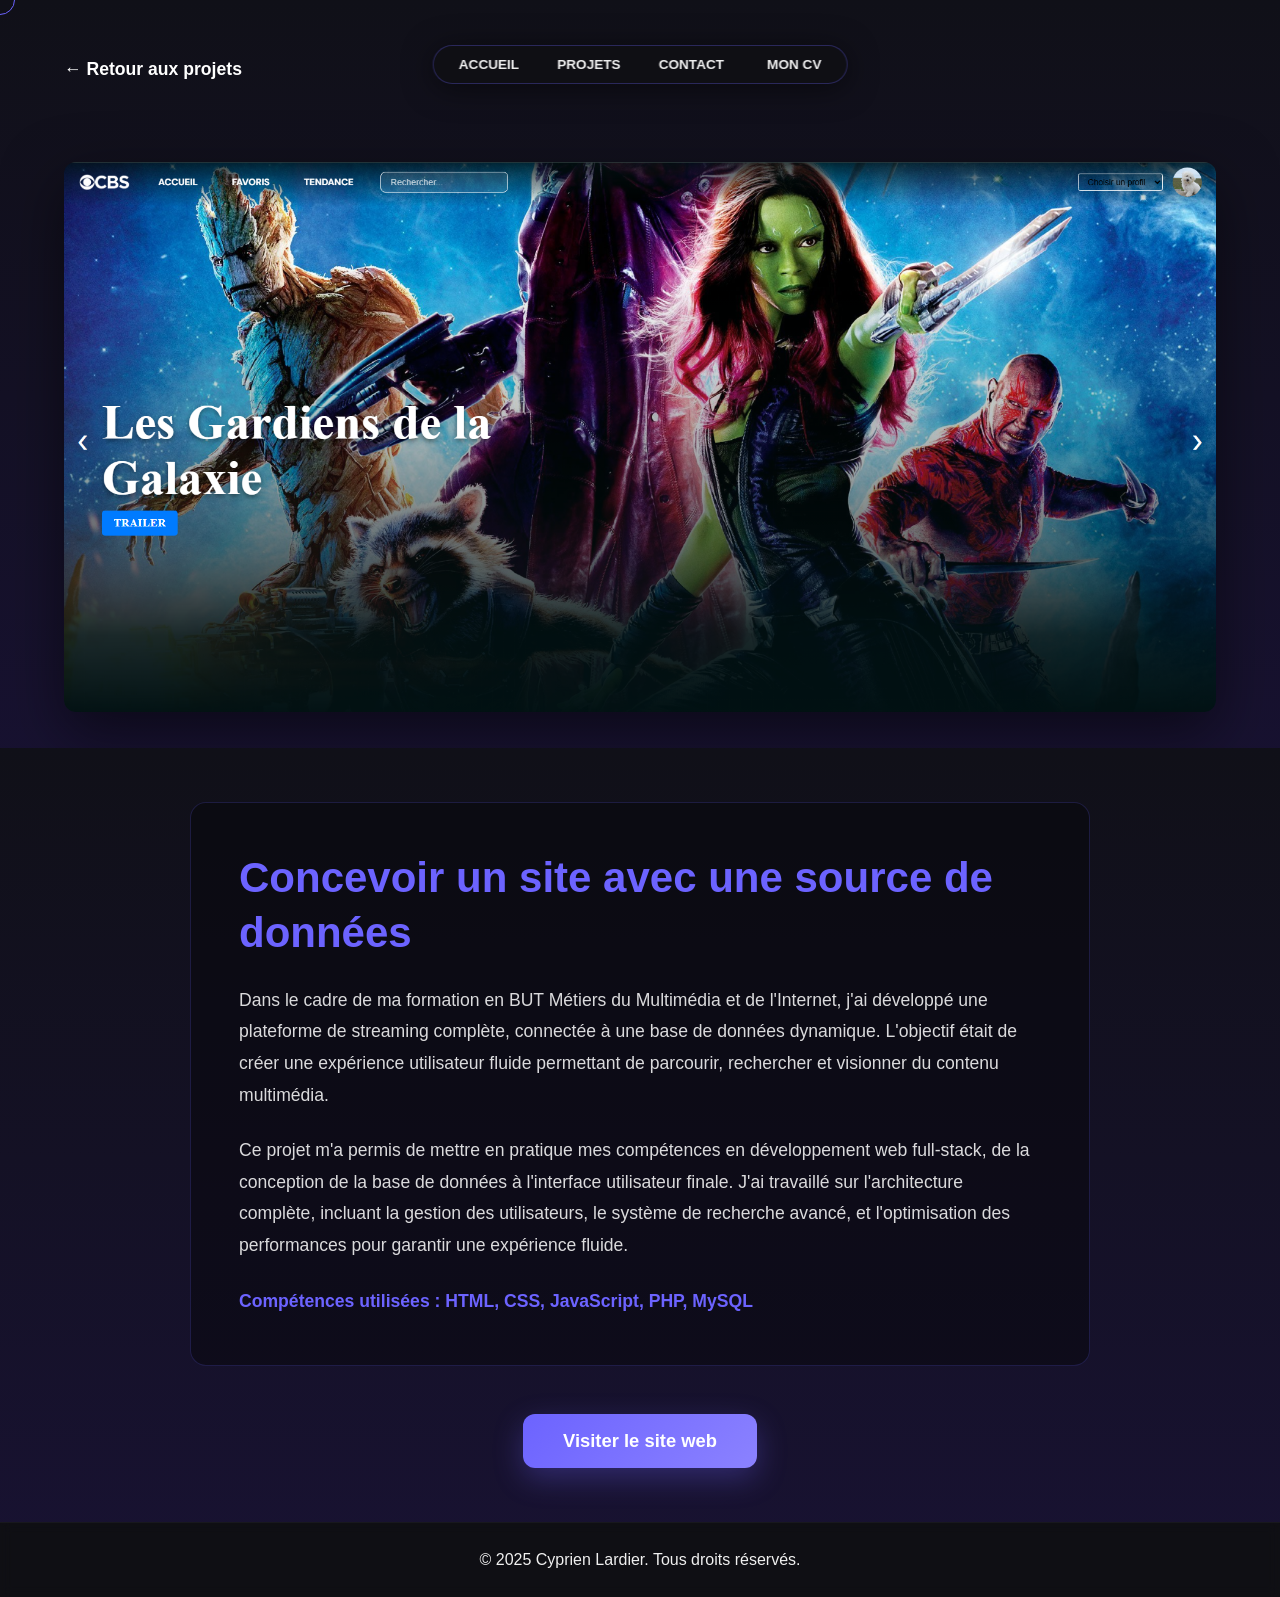
<file: projet-site-streaming.html>
<!DOCTYPE html>
<html lang="fr">
<head>
    <meta charset="UTF-8">
    <meta name="viewport" content="width=device-width, initial-scale=1.0">
    <title>Concevoir un site avec une source de données - Cyprien Lardier</title>
    <link rel="stylesheet" href="style.css">
    <script src="javascript.js" defer></script>
</head>
<body>
    <div class="custom-cursor"></div>

    <header class="navigation-overlay">
        <nav>
            <a href="index.html#hero" class="nav-item">ACCUEIL</a>
            <a href="index.html#projets" class="nav-item">PROJETS</a>
            <a href="index.html#contact" class="nav-item">CONTACT</a>
        </nav>
        <a href="CV.pdf" class="cv-btn" target="_blank" rel="noopener">MON CV</a>
    </header>

    <main id="content-container">
        <!-- Image en haut -->
        <section class="project-header">
            <a href="index.html#projets" class="back-link-large">← Retour aux projets</a>
            <img src="Site web .png" alt="Aperçu du site de streaming" class="project-header-image">
        </section>

        <!-- Contenu principal -->
        <section class="project-content section-landing">
            <div class="project-content-wrapper">
                
                <div class="project-description">
                    <h1>Concevoir un site avec une source de données</h1>
                    <p>Dans le cadre de ma formation en BUT Métiers du Multimédia et de l'Internet, j'ai développé une plateforme de streaming complète, connectée à une base de données dynamique. L'objectif était de créer une expérience utilisateur fluide permettant de parcourir, rechercher et visionner du contenu multimédia.</p>
                    <p>Ce projet m'a permis de mettre en pratique mes compétences en développement web full-stack, de la conception de la base de données à l'interface utilisateur finale. J'ai travaillé sur l'architecture complète, incluant la gestion des utilisateurs, le système de recherche avancé, et l'optimisation des performances pour garantir une expérience fluide.</p>
                    <p>Compétences utilisées : HTML, CSS, JavaScript, PHP, MySQL</p>
                </div>

                <a href="https://lardier-sae203.mmi-limoges.fr" class="visit-site-btn" target="_blank" rel="noopener">Visiter le site web</a>
            </div>
        </section>

    </main>

    <footer>
        <div class="container">
            <p>&copy; 2025 Cyprien Lardier. Tous droits réservés.</p>
        </div>
    </footer>
</body>
</html>
</file>
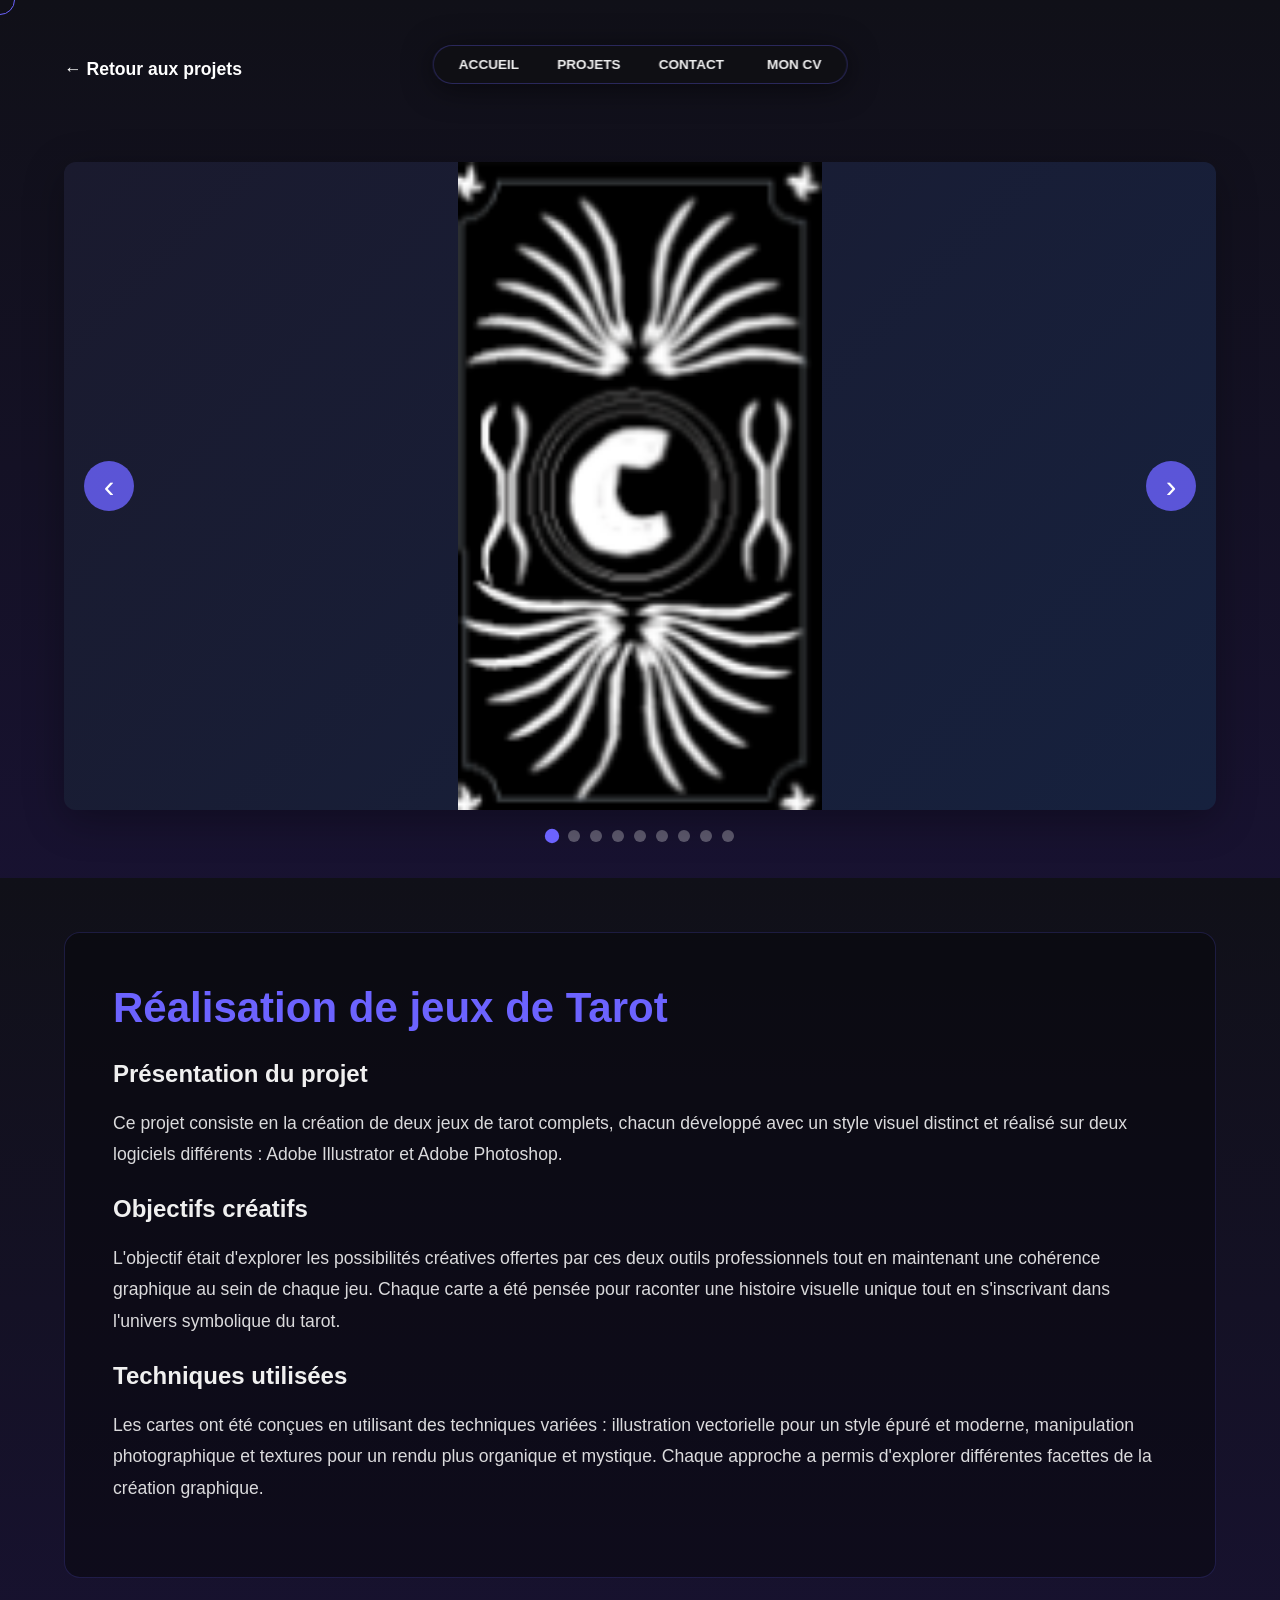
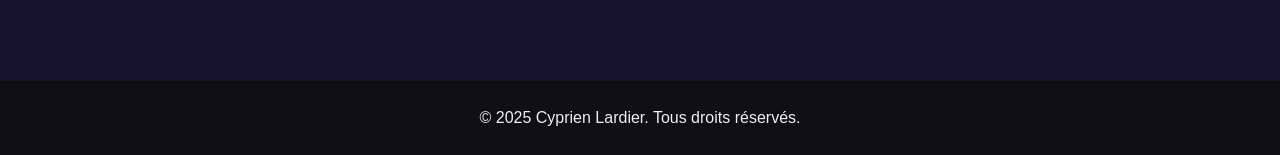
<file: projet-tarot.html>
<!DOCTYPE html>
<html lang="fr">
<head>
    <meta charset="UTF-8">
    <meta name="viewport" content="width=device-width, initial-scale=1.0">
    <title>Réalisation de jeux de Tarot - Lardier Cyprien</title>
    <link rel="stylesheet" href="style.css">
</head>
<body>
    <div class="custom-cursor"></div>

    <header class="navigation-overlay">
        <nav>
            <a href="index.html#hero" class="nav-item">ACCUEIL</a>
            <a href="index.html#projets" class="nav-item">PROJETS</a>
            <a href="index.html#contact" class="nav-item">CONTACT</a>
        </nav>
        <a href="CV.pdf" class="cv-btn" target="_blank" rel="noopener">MON CV</a>
    </header>

    <a href="index.html#projets" class="back-link-large">← Retour aux projets</a>

    <main id="content-container">
        <section class="project-header">
            <div class="carousel-container">
                <button class="carousel-btn prev" aria-label="Image précédente">‹</button>
                <div class="carousel-images">
                    <img src="Carte 1.png" alt="Carte de tarot 1" class="carousel-image active">
                    <img src="Carte 2.png" alt="Carte de tarot 2" class="carousel-image">
                    <img src="Carte 3.png" alt="Carte de tarot 3" class="carousel-image">
                    <img src="Carte 4.png" alt="Carte de tarot 4" class="carousel-image">
                    <img src="Carte 5.png" alt="Carte de tarot 5" class="carousel-image">
                    <img src="Carte 6.png" alt="Carte de tarot 6" class="carousel-image">
                    <img src="Carte 7.png" alt="Carte de tarot 7" class="carousel-image">
                    <img src="Carte 8.png" alt="Carte de tarot 8" class="carousel-image">
                    <img src="cARTE 9.png" alt="Carte de tarot 9" class="carousel-image">
                </div>
                <button class="carousel-btn next" aria-label="Image suivante">›</button>
            </div>
            <div class="carousel-dots"></div>
        </section>

        <section class="project-content">
            <div class="project-description">
                <h1>Réalisation de jeux de Tarot</h1>
                
                <h2>Présentation du projet</h2>
                <p>Ce projet consiste en la création de deux jeux de tarot complets, chacun développé avec un style visuel distinct et réalisé sur deux logiciels différents : Adobe Illustrator et Adobe Photoshop.</p>
                
                <h2>Objectifs créatifs</h2>
                <p>L'objectif était d'explorer les possibilités créatives offertes par ces deux outils professionnels tout en maintenant une cohérence graphique au sein de chaque jeu. Chaque carte a été pensée pour raconter une histoire visuelle unique tout en s'inscrivant dans l'univers symbolique du tarot.</p>
                
                <h2>Techniques utilisées</h2>
                <p>Les cartes ont été conçues en utilisant des techniques variées : illustration vectorielle pour un style épuré et moderne, manipulation photographique et textures pour un rendu plus organique et mystique. Chaque approche a permis d'explorer différentes facettes de la création graphique.</p>
                
                <div class="project-tech">
                   
                    </ul>
                </div>
            </div>
        </section>
    </main>

    <footer>
        <div class="container">
            <p>&copy; 2025 Cyprien Lardier. Tous droits réservés.</p>
        </div>
    </footer>

    <script>
        // Custom cursor
        const cursor = document.querySelector('.custom-cursor');
        document.addEventListener('mousemove', (e) => {
            cursor.style.left = e.clientX + 'px';
            cursor.style.top = e.clientY + 'px';
        });

        // Carousel functionality
        const images = document.querySelectorAll('.carousel-image');
        const dotsContainer = document.querySelector('.carousel-dots');
        const prevBtn = document.querySelector('.carousel-btn.prev');
        const nextBtn = document.querySelector('.carousel-btn.next');
        let currentIndex = 0;

        // Create dots
        images.forEach((_, index) => {
            const dot = document.createElement('span');
            dot.classList.add('carousel-dot');
            if (index === 0) dot.classList.add('active');
            dot.addEventListener('click', () => goToSlide(index));
            dotsContainer.appendChild(dot);
        });

        const dots = document.querySelectorAll('.carousel-dot');

        function goToSlide(index) {
            images[currentIndex].classList.remove('active');
            dots[currentIndex].classList.remove('active');
            currentIndex = index;
            images[currentIndex].classList.add('active');
            dots[currentIndex].classList.add('active');
        }

        function nextSlide() {
            const nextIndex = (currentIndex + 1) % images.length;
            goToSlide(nextIndex);
        }

        function prevSlide() {
            const prevIndex = (currentIndex - 1 + images.length) % images.length;
            goToSlide(prevIndex);
        }

        prevBtn.addEventListener('click', prevSlide);
        nextBtn.addEventListener('click', nextSlide);

        // Auto-play (optional)
        setInterval(nextSlide, 5000);
    </script>
</body>
</html>
</file>
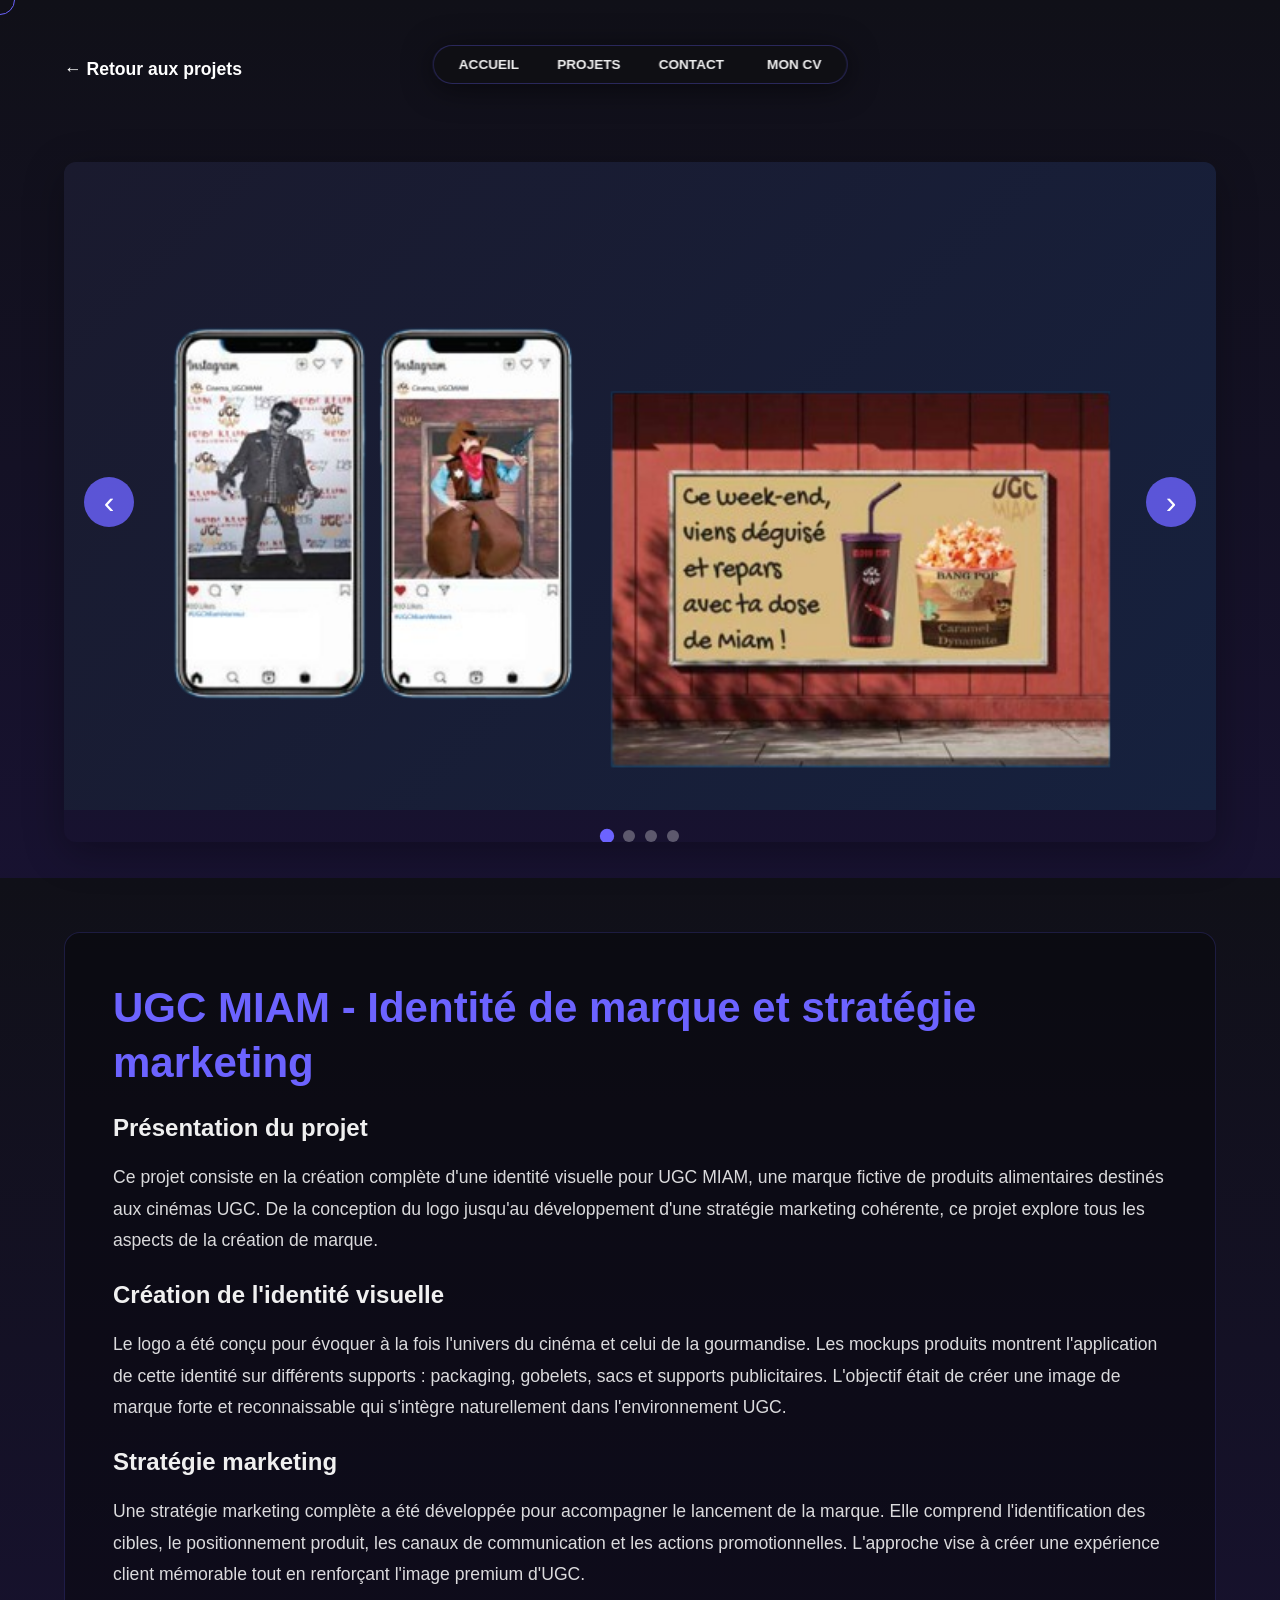
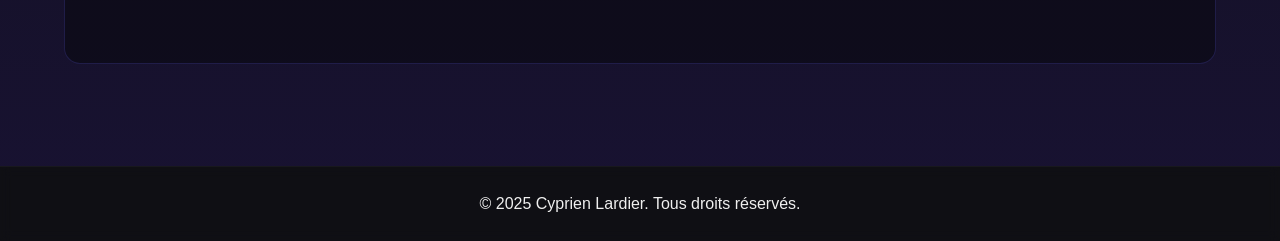
<file: projet-ugc.html>
<!DOCTYPE html>
<html lang="fr">
<head>
    <meta charset="UTF-8">
    <meta name="viewport" content="width=device-width, initial-scale=1.0">
    <title>UGC MIAM - Lardier Cyprien</title>
    <link rel="stylesheet" href="style.css">
</head>
<body>
    <div class="custom-cursor"></div>

    <header class="navigation-overlay">
        <nav>
            <a href="index.html#hero" class="nav-item">ACCUEIL</a>
            <a href="index.html#projets" class="nav-item">PROJETS</a>
            <a href="index.html#contact" class="nav-item">CONTACT</a>
        </nav>
        <a href="CV.pdf" class="cv-btn" target="_blank" rel="noopener">MON CV</a>
    </header>

    <a href="index.html#projets" class="back-link-large">← Retour aux projets</a>

    <main id="content-container">
        <section class="project-header">
            <div class="carousel-container">
                <div class="carousel-images">
                    <img src="Marketing.png" alt="Stratégie Marketing UGC" class="carousel-image active">
                    <img src="Mockup 1.png" alt="Mockup UGC 1" class="carousel-image">
                    <img src="Mockup 2.png" alt="Mockup UGC 2" class="carousel-image">
                    <img src="Logo mockup.png" alt="Logo UGC" class="carousel-image">
                </div>
                <button class="carousel-btn prev">‹</button>
                <button class="carousel-btn next">›</button>
                <div class="carousel-dots"></div>
            </div>
        </section>

        <section class="project-content">
            <div class="project-description">
                <h1>UGC MIAM - Identité de marque et stratégie marketing</h1>
                
                <h2>Présentation du projet</h2>
                <p>Ce projet consiste en la création complète d'une identité visuelle pour UGC MIAM, une marque fictive de produits alimentaires destinés aux cinémas UGC. De la conception du logo jusqu'au développement d'une stratégie marketing cohérente, ce projet explore tous les aspects de la création de marque.</p>
                
                <h2>Création de l'identité visuelle</h2>
                <p>Le logo a été conçu pour évoquer à la fois l'univers du cinéma et celui de la gourmandise. Les mockups produits montrent l'application de cette identité sur différents supports : packaging, gobelets, sacs et supports publicitaires. L'objectif était de créer une image de marque forte et reconnaissable qui s'intègre naturellement dans l'environnement UGC.</p>
                
                <h2>Stratégie marketing</h2>
                <p>Une stratégie marketing complète a été développée pour accompagner le lancement de la marque. Elle comprend l'identification des cibles, le positionnement produit, les canaux de communication et les actions promotionnelles. L'approche vise à créer une expérience client mémorable tout en renforçant l'image premium d'UGC.</p>
                
                <div class="project-tech">
                 
                </div>
            </div>
        </section>
    </main>

    <footer>
        <div class="container">
            <p>&copy; 2025 Cyprien Lardier. Tous droits réservés.</p>
        </div>
    </footer>

    <script>
        // Custom cursor
        const cursor = document.querySelector('.custom-cursor');
        document.addEventListener('mousemove', (e) => {
            cursor.style.left = e.clientX + 'px';
            cursor.style.top = e.clientY + 'px';
        });

        // Carousel
        let currentSlide = 0;
        const slides = document.querySelectorAll('.carousel-image');
        const dotsContainer = document.querySelector('.carousel-dots');

        // Create dots
        slides.forEach((_, index) => {
            const dot = document.createElement('span');
            dot.classList.add('carousel-dot');
            if (index === 0) dot.classList.add('active');
            dot.addEventListener('click', () => goToSlide(index));
            dotsContainer.appendChild(dot);
        });

        const dots = document.querySelectorAll('.carousel-dot');

        function goToSlide(n) {
            slides[currentSlide].classList.remove('active');
            dots[currentSlide].classList.remove('active');
            currentSlide = n;
            if (currentSlide >= slides.length) currentSlide = 0;
            if (currentSlide < 0) currentSlide = slides.length - 1;
            slides[currentSlide].classList.add('active');
            dots[currentSlide].classList.add('active');
        }

        function nextSlide() {
            goToSlide(currentSlide + 1);
        }

        function prevSlide() {
            goToSlide(currentSlide - 1);
        }

        document.querySelector('.carousel-btn.next').addEventListener('click', nextSlide);
        document.querySelector('.carousel-btn.prev').addEventListener('click', prevSlide);

        // Auto play
        setInterval(nextSlide, 5000);
    </script>
</body>
</html>
</file>
<file: style.css>
:root {
    --color-bg: #101014; /* Noir très sombre, presque bleu nuit */
    --color-text-light: #F0F0F0;
    --color-accent: #6C63FF; /* Violet/Bleu Électrique pour l'accent */
    --font-heading: 'Poppins', sans-serif; /* À importer depuis Google Fonts */
    --font-body: 'Roboto', sans-serif;
}

/* Use a column flex layout so footer sits at the end of the document
   (sticky to bottom when content is short), but is not fixed on screen. */
html, body {
    height: 100%;
}
body {
    display: flex;
    flex-direction: column;
    background-color: var(--color-bg);
    color: var(--color-text-light);
    font-family: var(--font-body);
    margin: 0;
    padding: 0;
    /* Allow normal scroll on the content area */
    overflow-y: auto;
    overflow-x: hidden;
    min-height: 100vh;
    max-width: 100vw;
    width: 100%;
}

* {
    box-sizing: border-box;
    max-width: 100%;
}

/* Titres Puissants */
/* Main content area grows to fill available space so footer is pushed to bottom */
.section-landing {
    position: relative;
    width: 100%;
    padding: 10vh 5vw;
}

/* ======================================================= */
/* HERO / INTRO */
/* ======================================================= */
.hero {
    display: flex;
    align-items: center;
    justify-content: space-between;
    gap: 4vw;
    padding: 8vh 5vw;
    min-height: 72vh;
}

/* Distinct backgrounds per section to differentiate when scrolling */
#hero.section-landing {
    background: linear-gradient(180deg, rgba(16,16,24,0.98), rgba(24,18,50,0.95));
    background-attachment: fixed;
}

#projets.section-landing {
    background: linear-gradient(180deg, rgba(6,6,10,0.98), rgba(8,7,20,0.95));
    padding-left: 0;
    padding-right: 0;
}

#contact.section-landing {
    background: linear-gradient(180deg, rgba(12,10,18,0.98), rgba(18,14,30,0.96));
    padding-left: 0;
    padding-right: 0;
}

/* Smooth scroll for in-page navigation */
html {
    scroll-behavior: smooth;
}
.hero-left {
    max-width: 58%;
}

.hero-right {
    flex: 1;
    display: flex;
    align-items: center;
    justify-content: center;
}

.hero-bitmoji {
    max-width: 400px;
    width: 100%;
    height: auto;
    filter: drop-shadow(0 10px 30px rgba(108, 99, 255, 0.3));
    animation: float 3s ease-in-out infinite;
}

@keyframes float {
    0%, 100% {
        transform: translateY(0px);
    }
    50% {
        transform: translateY(-20px);
    }
}

.hero-title {
    font-family: var(--font-heading);
    /* Reduced sizing so the name stays on the same line more easily */
    font-size: clamp(22px, 3.5vw, 42px);
    line-height: 1.1;
    margin: 0 0 12px 0;
    color: var(--color-text-light);
    font-weight: 800;
}
.hero-name {
    color: var(--color-accent);
    display: inline-block; /* keep the name on the same line */
    margin-left: 8px;
    white-space: nowrap; /* avoid breaking the name onto a new line */
}
.hero-sub {
    margin: 0 0 18px 0;
    color: rgba(240,240,240,0.92);
    font-size: 1.2rem;
    font-weight: 600;
}
.hero-desc {
    color: rgba(240,240,240,0.85);
    max-width: 70%;
    margin-bottom: 26px;
    line-height: 1.6;
}
.hero-actions { display: flex; gap: 18px; align-items: center; }
.btn {
    display: inline-block;
    padding: 12px 26px;
    border-radius: 32px;
    text-decoration: none;
    font-weight: 700;
    transition: transform 0.12s ease, box-shadow 0.12s ease, background 0.12s ease, color 0.12s ease;
}
.btn-primary {
    background: transparent;
    color: var(--color-accent);
    border: 2px solid var(--color-accent);
    box-shadow: 0 10px 30px rgba(108,99,255,0.04);
}
.btn-primary:hover {
    background: var(--color-accent);
    color: #fff;
    transform: translateY(-3px);
    box-shadow: 0 16px 40px rgba(108,99,255,0.14), 0 0 36px rgba(108,99,255,0.06) inset;
}
.btn-outline {
    background: transparent;
    color: var(--color-accent);
    border: 2px solid var(--color-accent);
    padding: 10px 24px;
    box-shadow: 0 10px 30px rgba(108,99,255,0.04);
}
.btn-outline:hover {
    background: var(--color-accent);
    color: #fff;
    transform: translateY(-3px);
    box-shadow: 0 16px 40px rgba(108,99,255,0.14), 0 0 36px rgba(108,99,255,0.06) inset;
}
.hero-right { display: flex; align-items: center; justify-content: center; }
.hero-portrait {
    width: 420px;
    height: 640px;
    border-radius: 50% / 70%;
    background-size: cover;
    background-position: center;
    border: 3px solid rgba(108,99,255,0.35);
    box-shadow: 0 30px 80px rgba(0,0,0,0.6), 0 0 40px rgba(108,99,255,0.05) inset;
}

/* small screens: stack hero */
@media (max-width: 992px) {
    .hero { flex-direction: column-reverse; text-align: center; padding: 6vh 4vw; }
    .hero-left { max-width: 100%; }
    .hero-desc { max-width: 100%; }
    .hero-portrait { width: 300px; height: 420px; margin-bottom: 10px; }
}

@media (max-width: 768px) {
    .hero-actions {
        flex-direction: column;
        align-items: center;
        justify-content: center;
        width: 100%;
        gap: 12px;
    }
    
    .btn {
        width: 100%;
        max-width: 280px;
        text-align: center;
    }
}


/* Mise à jour du style de la navigation-overlay */
.navigation-overlay {
    position: fixed;
    top: 5vh;
    left: 50%;
    transform: translateX(-50%);
    z-index: 100;
    
    /* Renforce le fond légèrement pour mieux le distinguer */
    background: rgba(16, 16, 20, 0.85); 
    
    backdrop-filter: blur(10px); 
    border-radius: 50px;
    padding: 10px 20px;
    box-shadow: 0 4px 30px rgba(0, 0, 0, 0.5); /* Ombre plus forte */
    
    /* Bordure subtile avec notre couleur accent pour la visibilité */
    border: 1px solid rgba(108, 99, 255, 0.3); /* Bordure semi-transparente */
    
    display: flex;
    align-items: center;
    gap: 20px;
    flex-wrap: nowrap;
    white-space: nowrap;
    justify-content: center;
}

.navigation-overlay nav {
    display: flex;
    align-items: center;
    gap: 20px;
    flex-wrap: nowrap;
}

.nav-item {
    color: var(--color-text-light);
    text-decoration: none;
    margin: 0 8px;
    font-weight: 600;
    transition: color 0.2s ease, background 0.25s ease, box-shadow 0.25s ease, transform 0.15s ease;
    padding: 8px 18px;
    border-radius: 999px; /* pill shape when active/hover */
    display: inline-block;
}
.nav-item:hover, .nav-item.active {
    color: #fff;
    background: var(--color-accent);
    box-shadow: 0 8px 30px rgba(108,99,255,0.28), 0 0 18px rgba(108,99,255,0.12) inset;
    transform: translateY(-1px);
}
.nav-item:focus {
    outline: 2px solid rgba(108,99,255,0.28);
    outline-offset: 4px;
}

.cv-btn {
    color: var(--color-text-light);
    background: transparent;
    text-decoration: none;
    font-weight: 600;
    padding: 8px 18px;
    border-radius: 999px;
    display: inline-block;
    transition: all 0.25s ease;
    margin-left: 12px;
}

.cv-btn:hover {
    color: #fff;
    background: var(--color-accent);
    box-shadow: 0 8px 30px rgba(108,99,255,0.28), 0 0 18px rgba(108,99,255,0.12) inset;
    transform: translateY(-1px);
}

/* Navigation responsive */
@media (max-width: 1400px) {
    .navigation-overlay {
        padding: 5px 10px;
        gap: 8px;
        max-width: 85vw;
        font-size: 0.85rem;
    }
    
    .navigation-overlay nav {
        gap: 8px;
    }
    
    .nav-item, .cv-btn {
        font-size: 0.85rem;
        padding: 6px 12px;
        margin: 0 3px;
        white-space: nowrap;
    }
    
    .cv-btn {
        margin-left: 8px;
    }
}

/* Burger Menu */
.burger-menu {
    display: none;
    flex-direction: column;
    gap: 5px;
    background: rgba(16, 16, 20, 0.9);
    border: 2px solid var(--color-accent);
    cursor: pointer;
    padding: 8px;
    border-radius: 8px;
    width: 45px;
    height: 45px;
    align-items: center;
    justify-content: center;
    
    /* IMPORTANT - fixe sa position pour TOUS les écrans */
    position: fixed;
    top: 20px;
    right: 15px;
    z-index: 1001 !important;
}

.burger-menu span {
    display: block;
    width: 25px;
    height: 3px;
    background: var(--color-accent);
    border-radius: 3px;
    transition: 0.3s ease;
}

/* Animation croix */
.burger-menu.active span:nth-child(1) {
    transform: rotate(45deg) translate(8px, 8px);
}

.burger-menu.active span:nth-child(2) {
    opacity: 0;
}

.burger-menu.active span:nth-child(3) {
    transform: rotate(-45deg) translate(7px, -7px);
}

@media (max-width: 1200px) {
    .navigation-overlay {
        padding: 4px 8px;
        gap: 5px;
        max-width: 85vw;
    }
    
    .navigation-overlay nav {
        gap: 5px;
    }
    
    .nav-item, .cv-btn {
        font-size: 0.7rem;
        padding: 5px 8px;
        margin: 0 2px;
    }
    
    .cv-btn {
        margin-left: 5px;
    }
}

@media (max-width: 1100px) {
    .navigation-overlay {
        padding: 3px 6px;
        gap: 2px;
        max-width: 90vw;
    }
    
    .navigation-overlay nav {
        gap: 2px;
    }
    
    .nav-item, .cv-btn {
        font-size: 0.6rem;
        padding: 3px 5px;
        margin: 0;
    }
    
    .cv-btn {
        margin-left: 2px;
    }
}

@media (max-width: 992px) {
    .navigation-overlay {
        padding: 5px 8px;
        gap: 5px;
    }
    
    .nav-item, .cv-btn {
        font-size: 0.7rem;
        padding: 5px 8px;
        margin: 0 2px;
    }
}

@media (max-width: 768px) {
    .burger-menu {
        display: flex;
        position: fixed;
        top: 20px;
        right: 15px;
        z-index: 1001;
    }
    
    .navigation-overlay {
        padding: 0;
        background: transparent;
        backdrop-filter: none;
        box-shadow: none;
        border: none;
        position: static;
        display: block;
        left: auto;
        top: auto;
        transform: none;
    }
    
    .navigation-overlay nav,
    .navigation-overlay .nav-menu {
        display: flex;
    }
    
    .nav-menu {
        position: fixed;
        top: 0;
        right: -100%;
        width: 280px;
        height: 100vh;
        background: rgba(16, 16, 20, 0.98);
        backdrop-filter: blur(20px);
        flex-direction: column;
        padding: 80px 20px 20px;
        gap: 15px;
        transition: right 0.3s ease;
        border-left: 1px solid rgba(108, 99, 255, 0.3);
        z-index: 1000;
        visibility: hidden;
    }
    
    .nav-menu.active {
        right: 0;
        visibility: visible;
    }
    
    .nav-item {
        font-size: 1rem;
        padding: 15px 20px;
        margin: 0;
        text-align: left;
        width: 100%;
        border-radius: 8px;
        display: block;
    }
    
    .nav-item:hover {
        background: rgba(108, 99, 255, 0.2);
    }
    
    .cv-link {
        background: var(--color-accent);
        color: #fff;
        margin-top: 20px;
        text-align: center;
    }
    

.burger-menu {
    position: fixed !important;
    top: 20px;
    right: 15px;
}
}


@media (max-width: 480px) {
    .navigation-overlay {
        padding: 5px 8px;
    }
    
    .nav-item, .cv-btn {
        font-size: 0.7rem;
        padding: 5px 8px;
    }
}

.custom-cursor {
    width: 30px;
    height: 30px;
    border: 1px solid var(--color-accent);
    border-radius: 50%;
    position: fixed;
    pointer-events: none; /* Très important pour ne pas bloquer les clics */
    transform: translate(-50%, -50%);
    transition: width 0.3s ease, height 0.3s ease, background-color 0.3s ease;
    z-index: 9999;
}

/* Curseur agrandi pour les liens */
a:hover ~ .custom-cursor, button:hover ~ .custom-cursor {
    width: 50px;
    height: 50px;
    background-color: rgba(108, 99, 255, 0.3); /* L'accent semi-transparent */
}

/* Styles pour la page Projets */
/* Dans votre style.css */
#projets h2 {
    /* Style par défaut du titre de la section */
    font-size: 3vw;
    font-weight: 700;
    color: var(--color-text-light);
    width: 100%;
    
    /* Centrage du texte */
    text-align: center; 
    margin-bottom: 30px;
}

/* Style pour le titre de la section Contact - agrandi et centré */
#contact h2 {
    font-size: 3.5vw;
    font-weight: 700;
    color: var(--color-text-light);
    width: 100%;
    text-align: center;
    margin-bottom: 30px;
}

/* ======================================================= */
/* 1. GRILLE PROJETS (2 COLONNES) - Gardons la même configuration pour la grille */
/* ======================================================= */

/* --- Mise à Jour des Styles pour Deux Projets par Ligne --- */

.projects-grid {
    display: grid;
    grid-template-columns: repeat(2, 1fr); 
    grid-gap: 24px; 
    
    /* La clé du centrage : */
    max-width: 1000px; /* Largeur maximale pour que le contenu ne s'étale pas trop */
    width: 90%; /* S'assurer qu'il prend de la place sur les petits écrans */
    margin: 40px auto 0 auto; /* 'auto' = Espace égal à gauche et à droite */
}

#projets.section-landing {
    padding-top: 20px;
    padding-bottom: 40px;
}

/* ======================================================= */
/* 2. CARTE DE PROJET (Style "Image Large + Texte") */
/* ======================================================= */

.project-card {
    position: relative;
    overflow: hidden; /* Empêche tout débordement */
    border-radius: 12px;
    text-decoration: none;
    display: flex; 
    flex-direction: column; /* Image puis Infos */
    cursor: pointer;
    background: linear-gradient(180deg, rgba(255,255,255,0.02), rgba(0,0,0,0.12));
    border: 1px solid rgba(108,99,255,0.18);
    box-shadow: 0 12px 40px rgba(6,6,12,0.7), 0 0 36px rgba(108,99,255,0.18) inset, 0 0 28px rgba(108,99,255,0.08);
    backdrop-filter: blur(4px);
    height: 480px; /* augmenté pour plus d'espace */
    padding: 0;
    transition: transform 0.38s cubic-bezier(.2,.9,.2,1), box-shadow 0.38s ease;
}

/* Effet de survol de la carte (conservé) */
.project-card:hover {
    transform: translateY(-10px) scale(1.01);
    box-shadow: 0 24px 60px rgba(6,6,12,0.8), 0 0 52px rgba(108,99,255,0.32);
}


/* ======================================================= */
/* 3. IMAGE DU PROJET (Pleine Largeur en haut) */
/* ======================================================= */

 .project-card img {
     width: 100%; /* image pleine largeur */
     height: 240px; /* hauteur fixe pour contrôler l'espace occupé */
     max-height: 42vh;
     object-fit: cover;
     display: block;
     margin: 0;
     border-radius: 12px 12px 0 0; /* arrondi moins prononcé */
     filter: brightness(0.98) saturate(1);
     transition: transform 0.42s cubic-bezier(.2,.9,.2,1), filter 0.32s ease;
     object-position: center top;
 }

/* Effet de survol sur l'image (pour un "WAAHOU" sur l'image elle-même) */
.project-card:hover img {
    transform: scale(1.06) translateY(-4px); /* léger zoom et levée */
    filter: brightness(1) saturate(1.02); /* L'image s'éclaircit */
}


/* ======================================================= */
/* 4. INFORMATIONS DU PROJET (Titre et Description) */
/* ======================================================= */

.project-info {
    position: relative; 
    max-width: 80%;
    margin: 0 auto;
    width: 100%;
    padding: 6px 8px 8px 8px; 
    background: rgba(6,6,10,0.98);
    color: var(--color-text-light);
    flex-grow: 1;
    display: flex;
    flex-direction: column;
    align-items: center;
    justify-content: space-between;
    border-radius: 0 0 12px 12px;
    overflow: hidden;
}

.project-info h3 {
    margin: 0 auto 12px auto; 
    font-size: 1.3em; 
    color: var(--color-accent); 
    font-family: var(--font-heading);
    text-align: center;
    word-wrap: break-word;
    overflow-wrap: break-word;
    hyphens: auto;
    width: 100%;
    max-width: 95%;
    padding: 0;
    box-sizing: border-box;
}

.project-info p {
    margin: 0 auto 18px auto;
    font-size: 0.88em;
    opacity: 0.92;
    line-height: 1.45;
    text-align: center;
    width: 100%;
    max-width: 95%;
    word-wrap: break-word;
    overflow-wrap: break-word;
    padding: 0;
    box-sizing: border-box;
}


/* CTA button inside the card */
.project-cta {
    display: inline-block;
    background: linear-gradient(180deg, #6c63ff, #4b45d8);
    color: #fff;
    padding: 12px 28px;
    border-radius: 16px; /* moins arrondi */
    border: 1px solid rgba(140,120,255,0.95);
    box-shadow: 0 18px 45px rgba(108,99,255,0.28), 0 0 36px rgba(108,99,255,0.28);
    font-weight: 800;
    cursor: pointer;
    transition: transform 0.12s ease, box-shadow 0.12s ease;
    text-shadow: 0 2px 6px rgba(75,60,160,0.45);
}
.project-cta:hover {
    transform: translateY(-6px);
    box-shadow: 0 30px 70px rgba(108,99,255,0.36), 0 0 56px rgba(108,99,255,0.36);
}

/* Ensure project content stacks nicely on small screens */
@media (max-width: 992px) {
    .project-card { height: auto; }
    .project-card img { height: 200px; }
}


/* ======================================================= */
/* 5. Réactivité (Ajustement) */
/* ======================================================= */

@media (max-width: 992px) {
    .projects-grid {
        grid-template-columns: 1fr; 
        max-width: 90%; 
    }
    .project-card {
        height: auto; /* Hauteur auto pour s'adapter au contenu */
        min-height: 350px; /* Minimum pour ne pas avoir de cartes trop petites */
    }
    .project-card img {
        height: 45%; /* L'image prend un peu moins de hauteur sur mobile */
    }
}



/* Styles pour la barre de filtres */
/* Styles pour la barre de filtres */
.filters-bar {
    display: flex;
    justify-content: center; /* Centrer les boutons entre eux */
    flex-wrap: wrap; 
    gap: 15px;
    
    /* La clé du centrage du bloc des filtres : */
    max-width: 800px; 
    width: 90%; /* Pour les petits écrans */
    margin: 20px auto 40px auto; /* Centrer le bloc des filtres */
}

.filter-btn {
    background: transparent;
    border: 1px solid rgba(255, 255, 255, 0.16);
    border-radius: 50%; /* Boutons ronds pour les logos */
    cursor: pointer;
    padding: 12px;
    transition: all 0.25s ease;
    height: 64px;
    width: 64px;
    display: flex;
    align-items: center;
    justify-content: center;
    box-shadow: 0 6px 18px rgba(0,0,0,0.45);
    
    /* Style pour le bouton 'TOUS' qui n'a pas d'image */
    color: var(--color-text-light);
    font-weight: 600;
    font-size: 0.95em;
}

.filter-btn img {
    height: 34px; /* Taille des logos à l'intérieur */
    width: 34px;
    object-fit: contain;
    filter: grayscale(100%); /* Les logos sont en gris par défaut */
    border-radius: 8px; /* Arrondir les bords pour cacher les fonds blancs */
}

/* Logo HTML CSS plus grand */
.filter-btn[data-filter="html-css"] img {
    height: 48px;
    width: 48px;
}

/* Logos spécifiques en blanc pour visibilité */
.filter-btn[data-filter="wordpress"] img {
    filter: brightness(0) invert(1) grayscale(100%);
}

/* Effet actif/survol */
.filter-btn:hover {
    border-color: var(--color-accent);
    background-color: rgba(108, 99, 255, 0.1);
}

.filter-btn.active {
    background-color: var(--color-accent);
    border-color: var(--color-accent);
    transform: scale(1.1); /* Le bouton actif ressort */
}

/* L'image sur le bouton actif redevient colorée */
.filter-btn.active img {
    filter: none; /* Pas de filtre pour afficher les couleurs */
}

/* Preloader removed — no page-loading overlay */

/* ======================================================= */
/* FOOTER: centré en bas de chaque page */
/* ======================================================= */
/* Footer sits at end of document (not fixed). Use margin-top:auto if necessary. */
footer {
    position: static;
    width: 100%;
    text-align: center;
    padding: 12px 0;
    z-index: 20;
    background: rgba(16,16,20,0.55);
    backdrop-filter: blur(6px);
    border-top: 1px solid rgba(255,255,255,0.04);
}

footer .container {
    margin: 0 auto;
}

/* Responsive tweaks: smaller footer & less bottom padding on small screens */
/* Ensure body has enough bottom padding to avoid content being covered by footer */
@media (min-width: 601px) {
    /* No extra bottom padding needed with flex layout */
}

@media (max-width: 600px) {
    footer { padding: 10px 8px; }
}

@media (max-width: 360px) {
    footer { padding: 8px 6px; font-size: 0.9em; }
}

/* Make the main content container flex-grow so footer stays at page end */
#content-container {
    flex: 1 0 auto;
}

/* ------------------------------------------------------- */
/* Demo: styles for the user's example card (scoped .demo-card) */
/* These rules are scoped to .demo-card so they don't override site defaults. */
.demo-card {
    background-color: #1a1a2e;
    border-radius: 15px;
    border: 1px solid #3f3f5a;
    box-shadow: 0 8px 16px rgba(0, 0, 0, 0.4);
    overflow: hidden;
    color: #e0e0f0;
    padding-bottom: 20px;
    width: 100%; /* Let grid control exact width */
    max-width: 450px; /* Prevent it from growing too wide when isolated */
    margin: 0 auto; /* center inside grid cell */
}

.demo-card .project-image {
    width: 100%;
    height: 250px;
    background: linear-gradient(135deg, #4a00e0, #8e2de2);
    display: flex;
    justify-content: center;
    align-items: center;
}

.demo-card .project-image img {
    width: 100%;
    height: 100%;
    object-fit: cover;
    display: block;
}

.demo-card .project-content {
    padding: 20px 30px;
    text-align: center;
}

.demo-card .project-title {
    font-size: 2.2em;
    color: #e2d7ff;
    margin-bottom: 15px;
    font-weight: bold;
}

.demo-card .project-description {
    font-size: 1.1em;
    line-height: 1.6;
    color: #c0c0d0;
    margin-bottom: 30px;
}

.demo-card .project-button {
    background: linear-gradient(135deg, #6a1bb2, #9b59b6);
    border: none;
    border-radius: 25px;
    color: white;
    padding: 12px 30px;
    font-size: 1.1em;
    cursor: pointer;
    transition: background 0.3s ease, transform 0.2s ease;
    box-shadow: 0 4px 10px rgba(0, 0, 0, 0.3);
}

.demo-card .project-button:hover {
    background: linear-gradient(135deg, #7b2cc3, #ab69c6);
    transform: translateY(-2px);
}

@media (max-width: 992px) {
    .demo-card { max-width: 100%; }
    .demo-card .project-image { height: 200px; }
}

/* End demo styles */

/* ------------------------------------------------------- */
/* Contact cards (style inspired by attachment: dark cards + yellow CTAs) */
/* ------------------------------------------------------- */

.contact-section { padding-bottom: 6vh; }
.contact-cards {
    display: grid;
    grid-template-columns: repeat(3, 1fr);
    gap: 18px;
    align-items: stretch;
    max-width: 1000px; /* match projects grid */
    width: 90%;
    margin: 40px auto 0 auto;
}
.contact-card {
    background: linear-gradient(180deg, rgba(12,10,18,0.96), rgba(18,14,30,0.94));
    border-radius: 12px;
    padding: 12px 14px; /* compact padding */
    text-align: left;
    color: #ddd;
    box-shadow: 0 10px 30px rgba(0,0,0,0.45), inset 0 0 0 1px rgba(255,255,255,0.02);
    border: 1px solid rgba(108,99,255,0.08); /* subtle violet border */
    display: flex;
    flex-direction: column;
    gap: 8px; /* tighter spacing */
    justify-content: flex-start; /* align content to top to avoid large gaps */
    align-items: flex-start;
    transition: transform 0.18s ease, box-shadow 0.18s ease;
    min-height: auto; /* remove enforced height to avoid empty space */
}
.contact-card:hover {
    transform: translateY(-6px);
    box-shadow: 0 28px 60px rgba(6,6,12,0.66), 0 0 48px rgba(108,99,255,0.10);
}
.contact-icon {
    font-size: 38px;
    color: var(--color-accent); /* violet accent */
    margin-bottom: 4px;
}
.contact-card h3 {
    margin: 2px 0 4px 0;
    font-size: 1.15rem;
    color: #fff;
}
.contact-card p {
    color: rgba(240,240,240,0.82);
    font-size: 0.95rem;
    margin: 0;
}
.contact-btn {
    display: inline-block;
    margin-top: 8px;
    padding: 10px 20px;
    border-radius: 999px;
    background: transparent;
    color: var(--color-accent);
    border: 2px solid var(--color-accent);
    font-weight: 700;
    text-decoration: none;
    box-shadow: 0 10px 30px rgba(108,99,255,0.04);
    transition: transform 0.12s ease, box-shadow 0.12s ease, background 0.12s ease, color 0.12s ease;
}
.contact-btn:hover {
    background: var(--color-accent);
    color: #fff;
    transform: translateY(-3px);
    box-shadow: 0 16px 40px rgba(108,99,255,0.14), 0 0 36px rgba(108,99,255,0.06) inset;
}

@media (max-width: 980px) {
    .contact-cards { grid-template-columns: 1fr; }
    .contact-card { padding: 12px; min-height: auto; }
}

/* ======================================================= */
/* STYLES POUR LES PAGES DE CASE STUDY / PROJET DÉTAILLÉ */
/* ======================================================= */

.project-header {
    width: 100%;
    padding: 18vh 5vw 4vh 5vw;
    background: linear-gradient(180deg, rgba(16,16,24,0.98), rgba(24,18,50,0.95));
    position: relative;
}

.project-header-image {
    width: 100%;
    max-width: 1200px;
    height: auto;
    display: block;
    margin: 0 auto;
    border-radius: 12px;
    box-shadow: 0 20px 60px rgba(0,0,0,0.5);
}

.project-video-container {
    width: 100%;
    max-width: 1200px;
    margin: 0 auto;
}

.project-video {
    width: 100%;
    height: auto;
    display: block;
    border-radius: 12px;
    box-shadow: 0 20px 60px rgba(0,0,0,0.5);
    background: #000;
}

.project-content {
    padding: 6vh 5vw;
    background: linear-gradient(180deg, rgba(16,16,24,0.98), rgba(24,18,50,0.95));
}

.project-content-wrapper {
    max-width: 900px;
    margin: 0 auto;
}

.back-link-large {
    position: fixed;
    top: 5vh;
    left: 5vw;
    display: inline-flex;
    align-items: center;
    color: #fff;
    text-decoration: none;
    font-weight: 700;
    font-size: 1.1rem;
    transition: all 0.3s ease;
    z-index: 101;
    height: 48px;
    line-height: 48px;
}

.back-link-large:hover {
    color: var(--color-accent);
    transform: translateX(-5px);
}

.project-description {
    background: rgba(6,6,10,0.5);
    border: 1px solid rgba(108,99,255,0.2);
    border-radius: 16px;
    padding: 3rem;
    margin-bottom: 3rem;
}

.project-description h1 {
    font-size: clamp(28px, 4vw, 42px);
    font-weight: 800;
    color: var(--color-accent);
    margin: 0 0 1.5rem 0;
    line-height: 1.3;
}

.project-description p {
    font-size: 1.1rem;
    color: rgba(255,255,255,0.85);
    line-height: 1.8;
    margin-bottom: 1.5rem;
}

.project-description p:last-child {
    color: var(--color-accent);
    font-weight: 600;
    margin-bottom: 0;
}

.visit-site-btn {
    display: block;
    width: fit-content;
    margin: 0 auto;
    background: linear-gradient(135deg, var(--color-accent), #8b82ff);
    color: #fff;
    text-decoration: none;
    font-weight: 700;
    font-size: 1.15rem;
    padding: 16px 40px;
    border-radius: 12px;
    transition: all 0.3s ease;
    box-shadow: 0 10px 30px rgba(108,99,255,0.3);
}

.visit-site-btn:hover {
    transform: translateY(-3px);
    box-shadow: 0 15px 40px rgba(108,99,255,0.5);
    background: linear-gradient(135deg, #8b82ff, var(--color-accent));
}

.project-meta {
    display: grid;
    grid-template-columns: repeat(auto-fit, minmax(200px, 1fr));
    gap: 2rem;
    padding: 2rem 0;
    border-top: 1px solid rgba(108,99,255,0.2);
}

.meta-item {
    display: flex;
    flex-direction: column;
    gap: 0.5rem;
}

.meta-label {
    font-size: 0.85rem;
    color: rgba(255,255,255,0.5);
    text-transform: uppercase;
    letter-spacing: 1px;
    font-weight: 600;
}

.meta-value {
    font-size: 1rem;
    color: var(--color-text-light);
    font-weight: 500;
}

.project-showcase {
    padding: 4vh 5vw;
    background: rgba(6,6,10,0.98);
}

.showcase-container {
    max-width: 1200px;
    margin: 0 auto;
}

.showcase-image {
    width: 100%;
    height: auto;
    border-radius: 12px;
    box-shadow: 0 20px 60px rgba(0,0,0,0.5);
}

.project-section {
    padding: 8vh 5vw;
}

.project-section.alternate-bg {
    background: linear-gradient(180deg, rgba(12,10,18,0.98), rgba(18,14,30,0.96));
}

.section-container {
    max-width: 900px;
    margin: 0 auto;
}

.section-title {
    font-size: clamp(28px, 4vw, 42px);
    font-weight: 700;
    color: var(--color-text-light);
    margin-bottom: 2rem;
    text-align: center;
}

.section-content {
    font-size: 1.1rem;
    line-height: 1.8;
    color: rgba(255,255,255,0.8);
}

.section-content p {
    margin-bottom: 1.5rem;
}

.challenges-grid {
    display: grid;
    grid-template-columns: repeat(auto-fit, minmax(280px, 1fr));
    gap: 2rem;
    margin-top: 3rem;
}

.challenge-card {
    background: rgba(108,99,255,0.05);
    border: 1px solid rgba(108,99,255,0.2);
    border-radius: 12px;
    padding: 2rem;
    transition: transform 0.3s ease, box-shadow 0.3s ease;
}

.challenge-card:hover {
    transform: translateY(-5px);
    box-shadow: 0 10px 30px rgba(108,99,255,0.2);
}

.challenge-card h3 {
    font-size: 1.3rem;
    color: var(--color-accent);
    margin-bottom: 1rem;
    font-weight: 700;
}

.challenge-card p {
    color: rgba(255,255,255,0.7);
    line-height: 1.6;
}

.features-list {
    display: flex;
    flex-direction: column;
    gap: 2rem;
    margin-top: 3rem;
}

.feature-item {
    display: flex;
    align-items: flex-start;
    gap: 1.5rem;
}

.feature-icon {
    font-size: 2rem;
    background: linear-gradient(135deg, rgba(108,99,255,0.2), rgba(108,99,255,0.1));
    width: 64px;
    height: 64px;
    border-radius: 12px;
    display: flex;
    align-items: center;
    justify-content: center;
    flex-shrink: 0;
}

.feature-content h3 {
    font-size: 1.2rem;
    color: var(--color-text-light);
    margin-bottom: 0.5rem;
    font-weight: 600;
}

.feature-content p {
    color: rgba(255,255,255,0.7);
    line-height: 1.6;
}

.results-list {
    list-style: none;
    padding: 0;
    margin-top: 1.5rem;
}

.results-list li {
    padding: 0.75rem 0;
    padding-left: 2rem;
    position: relative;
    color: rgba(255,255,255,0.8);
    line-height: 1.6;
}

.results-list li::before {
    content: "✓";
    position: absolute;
    left: 0;
    color: var(--color-accent);
    font-weight: bold;
    font-size: 1.2rem;
}

.project-navigation {
    padding: 6vh 5vw;
    background: rgba(6,6,10,0.98);
}

.nav-container {
    max-width: 900px;
    margin: 0 auto;
    text-align: center;
}

.nav-projects-btn {
    display: inline-block;
    padding: 14px 32px;
    background: var(--color-accent);
    color: #fff;
    text-decoration: none;
    border-radius: 999px;
    font-weight: 600;
    transition: all 0.3s ease;
    box-shadow: 0 10px 30px rgba(108,99,255,0.3);
}

.nav-projects-btn:hover {
    transform: translateY(-3px);
    box-shadow: 0 15px 40px rgba(108,99,255,0.4);
}

@media (max-width: 768px) {
    .project-meta {
        grid-template-columns: 1fr;
        gap: 1.5rem;
    }
    
    .challenges-grid {
        grid-template-columns: 1fr;
    }
    
    .feature-item {
        flex-direction: column;
        text-align: center;
    }
    
    .feature-icon {
        margin: 0 auto;
    }
}

/* End contact styles */

/* À Propos Section */
#apropos {

    padding: 8vh 5vw;
    text-align: center;
}

#apropos h2 {
    font-size: 3rem;
    margin-bottom: 3rem;
}

.about-intro {
    max-width: 900px;
    margin: 0 auto 4rem auto;
    text-align: center;
}

.about-intro h3 {
    color: var(--color-accent);
    font-size: 2rem;
    margin-bottom: 1.5rem;
}

.about-intro p {
    font-size: 1.1rem;
    line-height: 1.8;
    color: rgba(255, 255, 255, 0.85);
    margin-bottom: 1.2rem;
}

.about-intro .skills-intro {
    margin-top: 2rem;
    font-weight: 600;
    color: var(--color-accent);
    font-size: 1.2rem;
}

.skills-grid {
    display: grid;
    grid-template-columns: repeat(3, 1fr);
    gap: 4rem;
    max-width: 950px;
    margin: 0 auto;
    padding: 3rem 0;
    overflow: visible;
}

.skill-card {
    position: relative;
    perspective: 1000px;
    height: 170px;
    padding: 0;
    margin: 0;
}

.skill-card-inner {
    position: absolute;
    top: 0;
    left: 0;
    width: 100%;
    height: 100%;
    transition: transform 0.6s;
    transform-style: preserve-3d;
    cursor: pointer;
    transform-origin: 50% 50%;
}

.skill-card:hover .skill-card-inner {
    transform: rotateY(180deg);
}

.skill-card-front,
.skill-card-back {
    position: absolute;
    width: 100%;
    height: 100%;
    backface-visibility: hidden;
    -webkit-backface-visibility: hidden;
    border-radius: 12px;
    display: flex;
    flex-direction: column;
    align-items: center;
    justify-content: center;
    padding: 1.5rem;
    background: linear-gradient(135deg, rgba(108, 99, 255, 0.1), rgba(108, 99, 255, 0.05));
    border: 1px solid rgba(108, 99, 255, 0.3);
    box-shadow: 0 10px 30px rgba(0, 0, 0, 0.3);
    transform: translateZ(1px);
}

.skill-card-front img {
    width: 60px;
    height: 60px;
    object-fit: contain;
    margin-bottom: 0.8rem;
    filter: drop-shadow(0 4px 8px rgba(108, 99, 255, 0.3));
}

.skill-card-front img.trello-logo {
    width: 90px;
    height: 90px;
}

.skill-card-front h3 {
    color: var(--color-accent);
    font-size: 1rem;
    text-align: center;
    margin: 0;
}

.skill-card-back {
    transform: rotateY(180deg);
    background: linear-gradient(135deg, rgba(108, 99, 255, 0.2), rgba(108, 99, 255, 0.1));
}

.skill-card-back h3 {
    color: var(--color-accent);
    font-size: 0.95rem;
    margin-bottom: 0.8rem;
    text-align: center;
}

.skill-card-back p {
    color: rgba(255, 255, 255, 0.85);
    font-size: 0.8rem;
    line-height: 1.4;
    text-align: center;
    margin: 0;
}

@media (max-width: 992px) {
    .skills-grid {
        grid-template-columns: repeat(3, 1fr);
        gap: 1.5rem;
    }
}

@media (max-width: 768px) {
    .skills-grid {
        grid-template-columns: 1fr;
        gap: 1.5rem;
        max-width: 300px;
    }
    
    .skill-card {
        height: 140px;
    }
    
    .skill-card-front img {
        width: 50px;
        height: 50px;
    }
    
    .skill-card-front img.trello-logo {
        width: 70px;
        height: 70px;
    }
    
    .skill-card {
        height: 180px;
    }
    
    .skill-card-front img {
        width: 50px;
        height: 50px;
    }
}

/* Carousel Styles */
.carousel-container {
    position: relative;
    max-width: 1200px;
    margin: 0 auto;
    overflow: hidden;
    border-radius: 12px;
    box-shadow: 0 10px 40px rgba(0, 0, 0, 0.3);
}

.carousel-images {
    position: relative;
    width: 100%;
    aspect-ratio: 16/9;
}

.carousel-image {
    position: absolute;
    top: 0;
    left: 0;
    width: 100%;
    height: 100%;
    object-fit: contain;
    opacity: 0;
    transition: opacity 0.5s ease;
    background: linear-gradient(135deg, #1a1a2e 0%, #16213e 100%);
}

.carousel-image.active {
    opacity: 1;
}

.carousel-btn {
    position: absolute;
    top: 50%;
    transform: translateY(-50%);
    background: rgba(108, 99, 255, 0.8);
    border: none;
    color: white;
    font-size: 2rem;
    width: 50px;
    height: 50px;
    border-radius: 50%;
    cursor: pointer;
    transition: all 0.3s ease;
    z-index: 10;
    display: flex;
    align-items: center;
    justify-content: center;
}

.carousel-btn:hover {
    background: rgba(108, 99, 255, 1);
    transform: translateY(-50%) scale(1.1);
}

.carousel-btn.prev {
    left: 20px;
}

.carousel-btn.next {
    right: 20px;
}

.carousel-dots {
    display: flex;
    justify-content: center;
    gap: 10px;
    margin-top: 20px;
}

.carousel-dot {
    width: 12px;
    height: 12px;
    border-radius: 50%;
    background: rgba(255, 255, 255, 0.3);
    cursor: pointer;
    transition: all 0.3s ease;
}

.carousel-dot.active {
    background: var(--color-accent);
    transform: scale(1.2);
}

.carousel-dot:hover {
    background: rgba(108, 99, 255, 0.6);
}

/* Proto Image Container - Stacked Images */
.proto-image-container {
    max-width: 1200px;
    margin: 0 auto;
    display: flex;
    flex-direction: column;
    gap: 0;
}

.proto-full-image {
    width: 100%;
    display: block;
    border-radius: 0;
    box-shadow: 0 10px 40px rgba(0, 0, 0, 0.3);
}

.proto-full-image:first-child {
    border-radius: 12px 12px 0 0;
}

.proto-full-image:last-child {
    border-radius: 0 0 12px 12px;
}

/* Project Links Section */
.project-links {
    margin: 3rem 0;
    padding: 2rem;
    background: linear-gradient(135deg, rgba(108, 99, 255, 0.1), rgba(108, 99, 255, 0.05));
    border-radius: 12px;
    border: 1px solid rgba(108, 99, 255, 0.2);
}

.project-links h3 {
    color: var(--color-accent);
    margin-bottom: 1.5rem;
    text-align: center;
    font-size: 1.4rem;
}

.prototype-links {
    display: flex;
    gap: 2rem;
    justify-content: center;
    flex-wrap: wrap;
}

.prototype-link {
    display: flex;
    align-items: center;
    gap: 1rem;
    padding: 1.2rem 2rem;
    background: rgba(255, 255, 255, 0.05);
    border: 2px solid var(--color-accent);
    border-radius: 12px;
    color: white;
    text-decoration: none;
    font-weight: 600;
    font-size: 1.1rem;
    transition: all 0.3s ease;
    min-width: 200px;
    justify-content: center;
}

.prototype-link:hover {
    background: var(--color-accent);
    transform: translateY(-3px);
    box-shadow: 0 10px 30px rgba(108, 99, 255, 0.4);
}

.link-icon {
    font-size: 1.5rem;
}

.link-text {
    font-size: 1rem;
}

@media (max-width: 768px) {
    .prototype-links {
        flex-direction: column;
        align-items: stretch;
    }
    
    .prototype-link {
        width: 100%;
    }
}

/* Video Container for YouTube embeds */
.video-container {
    position: relative;
    max-width: 800px;
    margin: 0 auto;
    padding-bottom: 56.25%; /* 16:9 aspect ratio */
    height: 0;
    overflow: hidden;
    border-radius: 12px;
    box-shadow: 0 10px 40px rgba(0, 0, 0, 0.3);
}

.video-container iframe {
    position: absolute;
    top: 0;
    left: 0;
    width: 100%;
    height: 100%;
    border: none;
    border-radius: 12px;
}

/* UGC Images Grid */
.ugc-images-grid {
    max-width: 1200px;
    margin: 0 auto;
    display: grid;
    grid-template-columns: repeat(3, 1fr);
    gap: 2rem;
}

.ugc-images-grid .ugc-image:first-child {
    grid-column: 1 / -1;
}

.ugc-image {
    width: 100%;
    border-radius: 12px;
    box-shadow: 0 10px 30px rgba(0, 0, 0, 0.3);
    object-fit: cover;
}

@media (max-width: 768px) {
    .ugc-images-grid {
        grid-template-columns: 1fr;
        gap: 1.5rem;
    }
    
    .ugc-image.full-width {
        grid-column: 1;
    }
}
</file>
